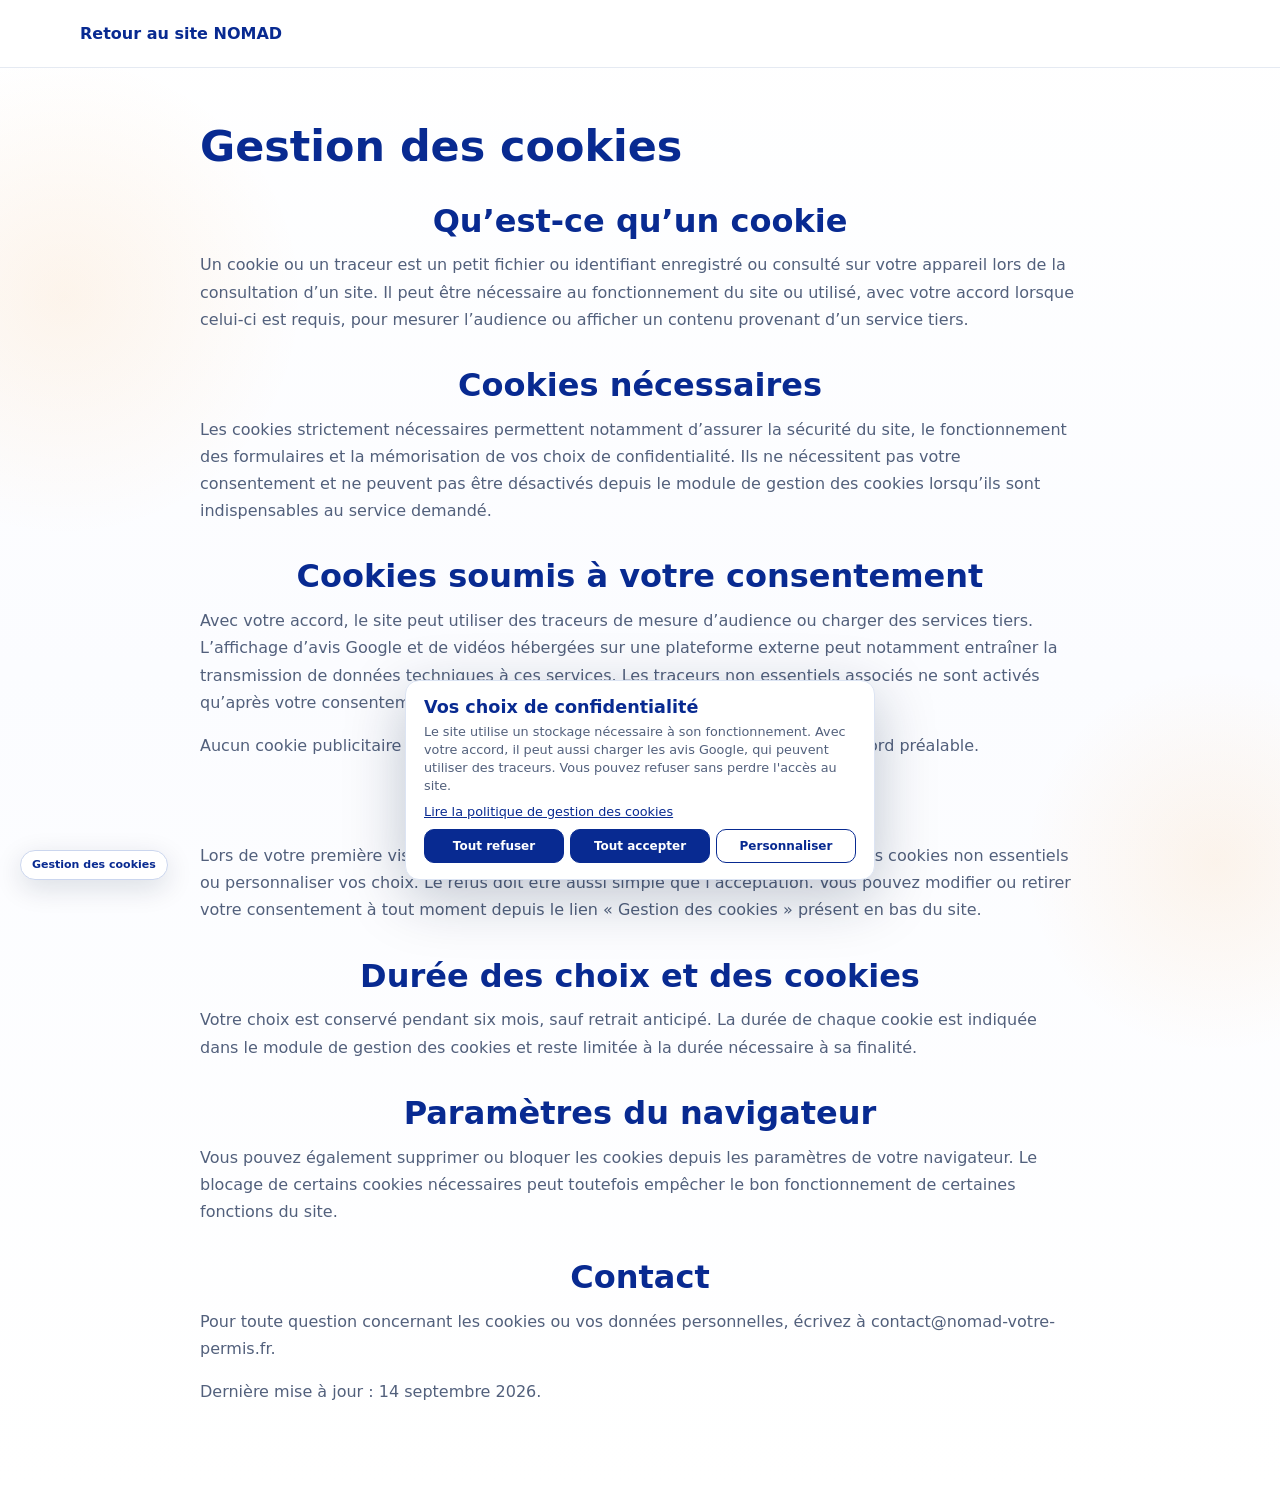
<file: gestion-cookies.html>
﻿<!doctype html>
<html lang="fr">
<head>
  <meta charset="utf-8">
  <meta name="viewport" content="width=device-width, initial-scale=1">
  <title>Gestion des cookies | NOMAD</title>
  <link rel="stylesheet" href="styles.css">
  <link rel="stylesheet" href="cookies.css">
  <script src="cookies.js"></script>
  <style>
    .legal-header { padding: 24px max(20px, calc((100vw - 1120px) / 2)); background: #fff; border-bottom: 1px solid #e5eaf2; }
    .legal-header a { color: #082a91; font-weight: 800; text-decoration: none; }
    .legal-header a:hover { text-decoration: underline; }
    .legal-content { width: min(100% - 40px, 880px); margin: 56px auto 80px; }
    .legal-content h1 { text-align: left; margin-bottom: 32px; }
    .legal-content h2 { margin: 34px 0 12px; color: #082a91; }
    .legal-content p, .legal-content li { line-height: 1.7; }
    .legal-content li { margin-bottom: 8px; }
    .legal-content ul { padding-left: 24px; }
  </style>
</head>
<body>
  <header class="legal-header"><a href="index.html#accueil">Retour au site NOMAD</a></header>
  <main class="legal-content">
    <h1>Gestion des cookies</h1>
    <h2>Qu’est-ce qu’un cookie</h2>
<p>Un cookie ou un traceur est un petit fichier ou identifiant enregistré ou consulté sur votre appareil lors de la consultation d’un site. Il peut être nécessaire au fonctionnement du site ou utilisé, avec votre accord lorsque celui-ci est requis, pour mesurer l’audience ou afficher un contenu provenant d’un service tiers.</p>
<h2>Cookies nécessaires</h2>
<p>Les cookies strictement nécessaires permettent notamment d’assurer la sécurité du site, le fonctionnement des formulaires et la mémorisation de vos choix de confidentialité. Ils ne nécessitent pas votre consentement et ne peuvent pas être désactivés depuis le module de gestion des cookies lorsqu’ils sont indispensables au service demandé.</p>
<h2>Cookies soumis à votre consentement</h2>
<p>Avec votre accord, le site peut utiliser des traceurs de mesure d’audience ou charger des services tiers. L’affichage d’avis Google et de vidéos hébergées sur une plateforme externe peut notamment entraîner la transmission de données techniques à ces services. Les traceurs non essentiels associés ne sont activés qu’après votre consentement.</p>
<p>Aucun cookie publicitaire ou autre traceur non essentiel n’est activé sans votre accord préalable.</p>
<h2>Vos choix</h2>
<p>Lors de votre première visite, vous pouvez accepter tous les cookies, refuser tous les cookies non essentiels ou personnaliser vos choix. Le refus doit être aussi simple que l’acceptation. Vous pouvez modifier ou retirer votre consentement à tout moment depuis le lien « Gestion des cookies » présent en bas du site.</p>
<h2>Durée des choix et des cookies</h2>
<p>Votre choix est conservé pendant six mois, sauf retrait anticipé. La durée de chaque cookie est indiquée dans le module de gestion des cookies et reste limitée à la durée nécessaire à sa finalité.</p>
<h2>Paramètres du navigateur</h2>
<p>Vous pouvez également supprimer ou bloquer les cookies depuis les paramètres de votre navigateur. Le blocage de certains cookies nécessaires peut toutefois empêcher le bon fonctionnement de certaines fonctions du site.</p>
<h2>Contact</h2>
<p>Pour toute question concernant les cookies ou vos données personnelles, écrivez à contact@nomad-votre-permis.fr.</p>
<p>Dernière mise à jour : 14 septembre 2026.</p>
  </main>
</body>
</html>
</file>
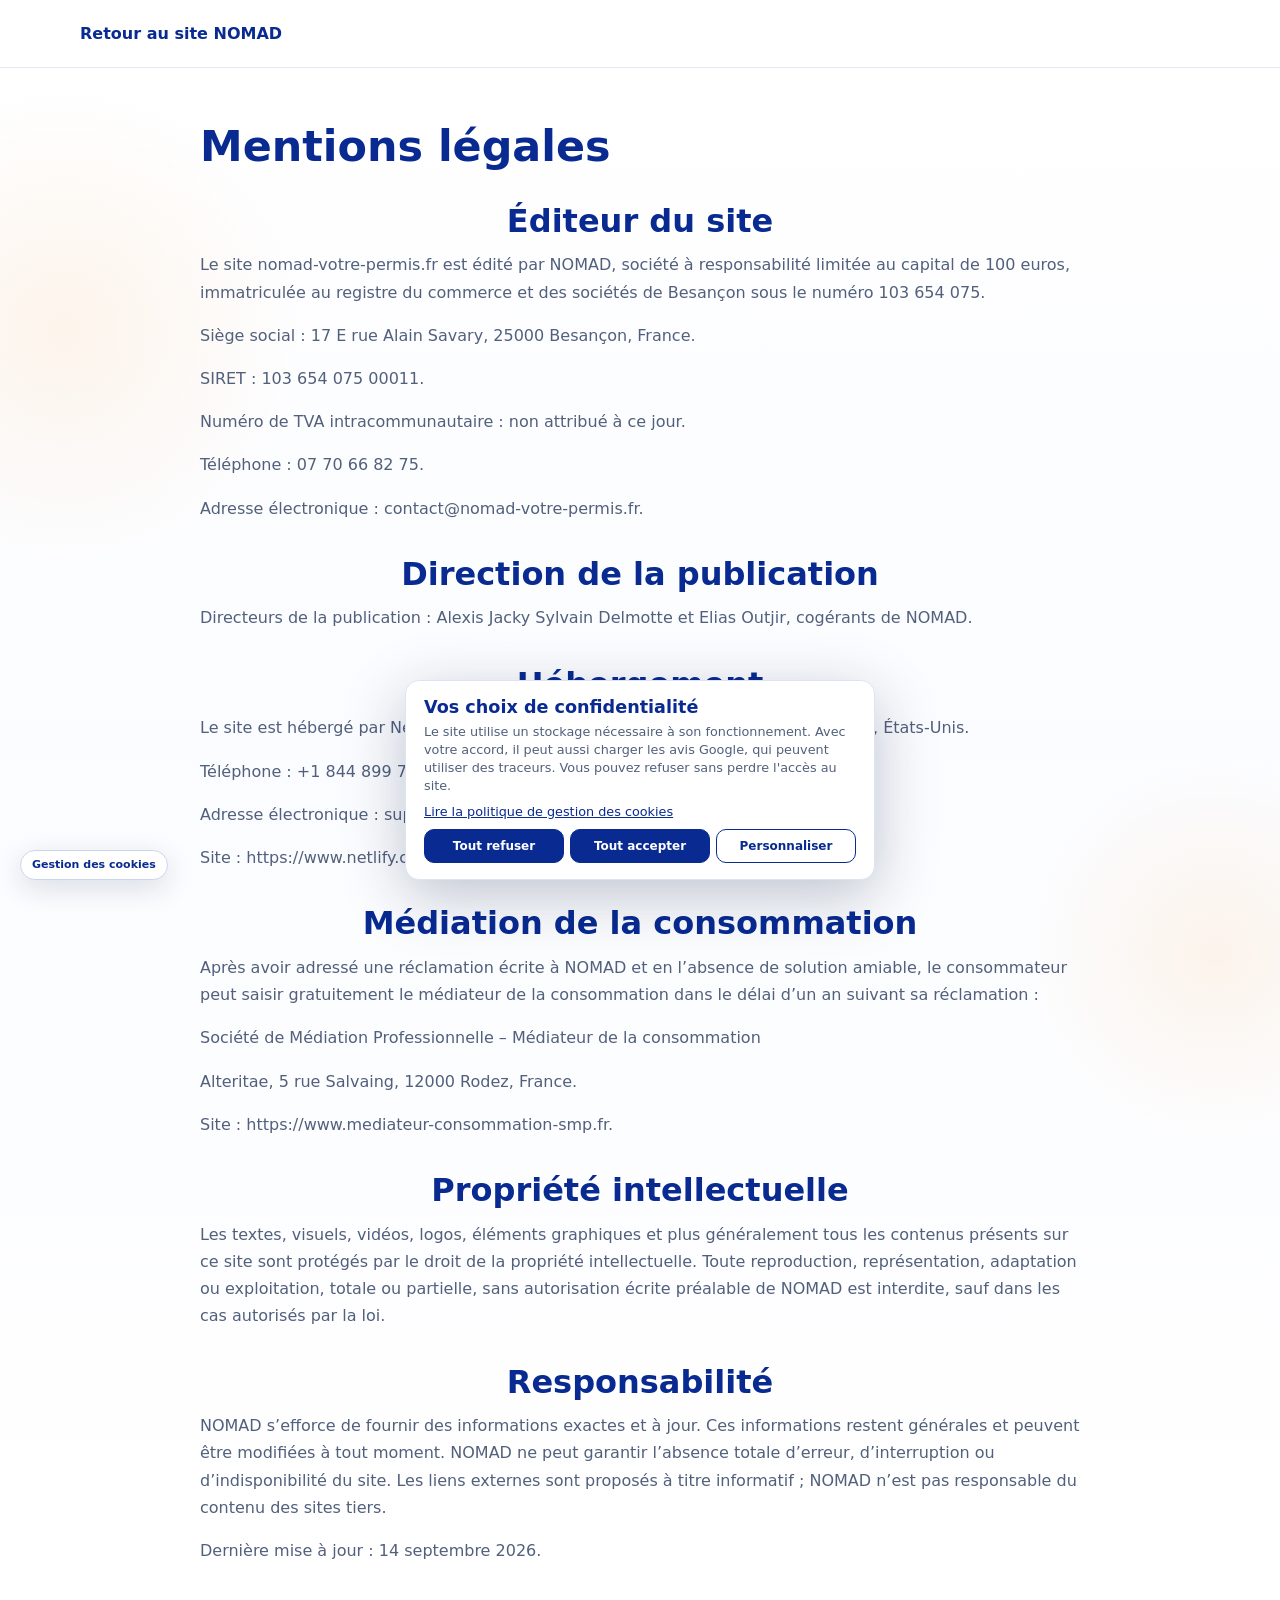
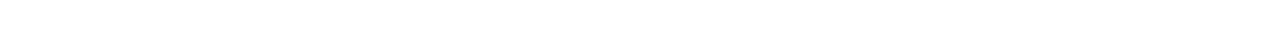
<file: mentions-legales.html>
﻿<!doctype html>
<html lang="fr">
<head>
  <meta charset="utf-8">
  <meta name="viewport" content="width=device-width, initial-scale=1">
  <title>Mentions légales | NOMAD</title>
  <link rel="stylesheet" href="styles.css">
  <link rel="stylesheet" href="cookies.css">
  <script src="cookies.js"></script>
  <style>
    .legal-header { padding: 24px max(20px, calc((100vw - 1120px) / 2)); background: #fff; border-bottom: 1px solid #e5eaf2; }
    .legal-header a { color: #082a91; font-weight: 800; text-decoration: none; }
    .legal-header a:hover { text-decoration: underline; }
    .legal-content { width: min(100% - 40px, 880px); margin: 56px auto 80px; }
    .legal-content h1 { text-align: left; margin-bottom: 32px; }
    .legal-content h2 { margin: 34px 0 12px; color: #082a91; }
    .legal-content p, .legal-content li { line-height: 1.7; }
    .legal-content li { margin-bottom: 8px; }
    .legal-content ul { padding-left: 24px; }
  </style>
</head>
<body>
  <header class="legal-header"><a href="index.html#accueil">Retour au site NOMAD</a></header>
  <main class="legal-content">
    <h1>Mentions légales</h1>
    <h2>Éditeur du site</h2>
<p>Le site nomad-votre-permis.fr est édité par NOMAD, société à responsabilité limitée au capital de 100 euros, immatriculée au registre du commerce et des sociétés de Besançon sous le numéro 103 654 075.</p>
<p>Siège social : 17 E rue Alain Savary, 25000 Besançon, France.</p>
<p>SIRET : 103 654 075 00011.</p>
<p>Numéro de TVA intracommunautaire : non attribué à ce jour.</p>
<p>Téléphone : 07 70 66 82 75.</p>
<p>Adresse électronique : contact@nomad-votre-permis.fr.</p>
<h2>Direction de la publication</h2>
<p>Directeurs de la publication : Alexis Jacky Sylvain Delmotte et Elias Outjir, cogérants de NOMAD.</p>
<h2>Hébergement</h2>
<p>Le site est hébergé par Netlify, Inc., 101 2nd Street, San Francisco, California 94105, États-Unis.</p>
<p>Téléphone : +1 844 899 7312.</p>
<p>Adresse électronique : support@netlify.com.</p>
<p>Site : https://www.netlify.com.</p>
<h2>Médiation de la consommation</h2>
<p>Après avoir adressé une réclamation écrite à NOMAD et en l’absence de solution amiable, le consommateur peut saisir gratuitement le médiateur de la consommation dans le délai d’un an suivant sa réclamation :</p>
<p>Société de Médiation Professionnelle – Médiateur de la consommation</p>
<p>Alteritae, 5 rue Salvaing, 12000 Rodez, France.</p>
<p>Site : https://www.mediateur-consommation-smp.fr.</p>
<h2>Propriété intellectuelle</h2>
<p>Les textes, visuels, vidéos, logos, éléments graphiques et plus généralement tous les contenus présents sur ce site sont protégés par le droit de la propriété intellectuelle. Toute reproduction, représentation, adaptation ou exploitation, totale ou partielle, sans autorisation écrite préalable de NOMAD est interdite, sauf dans les cas autorisés par la loi.</p>
<h2>Responsabilité</h2>
<p>NOMAD s’efforce de fournir des informations exactes et à jour. Ces informations restent générales et peuvent être modifiées à tout moment. NOMAD ne peut garantir l’absence totale d’erreur, d’interruption ou d’indisponibilité du site. Les liens externes sont proposés à titre informatif ; NOMAD n’est pas responsable du contenu des sites tiers.</p>
<p>Dernière mise à jour : 14 septembre 2026.</p>
  </main>
</body>
</html>
</file>
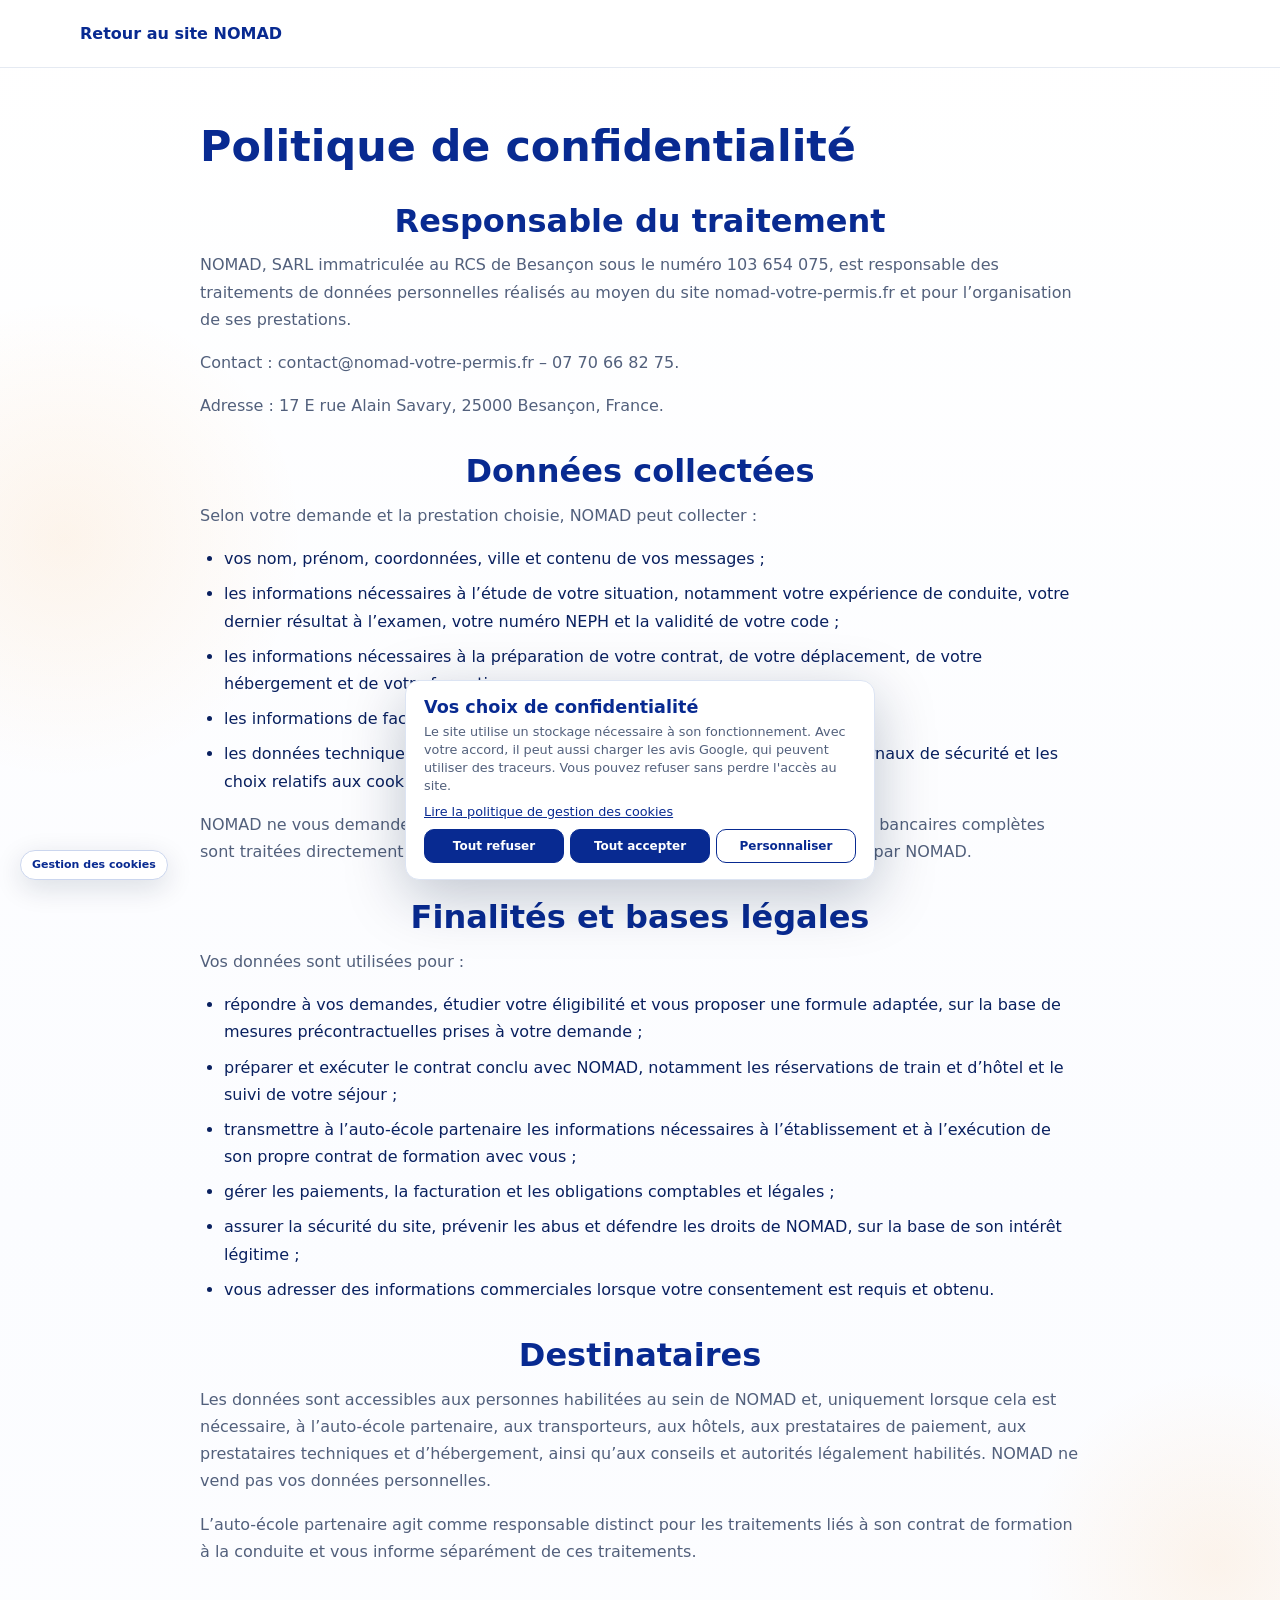
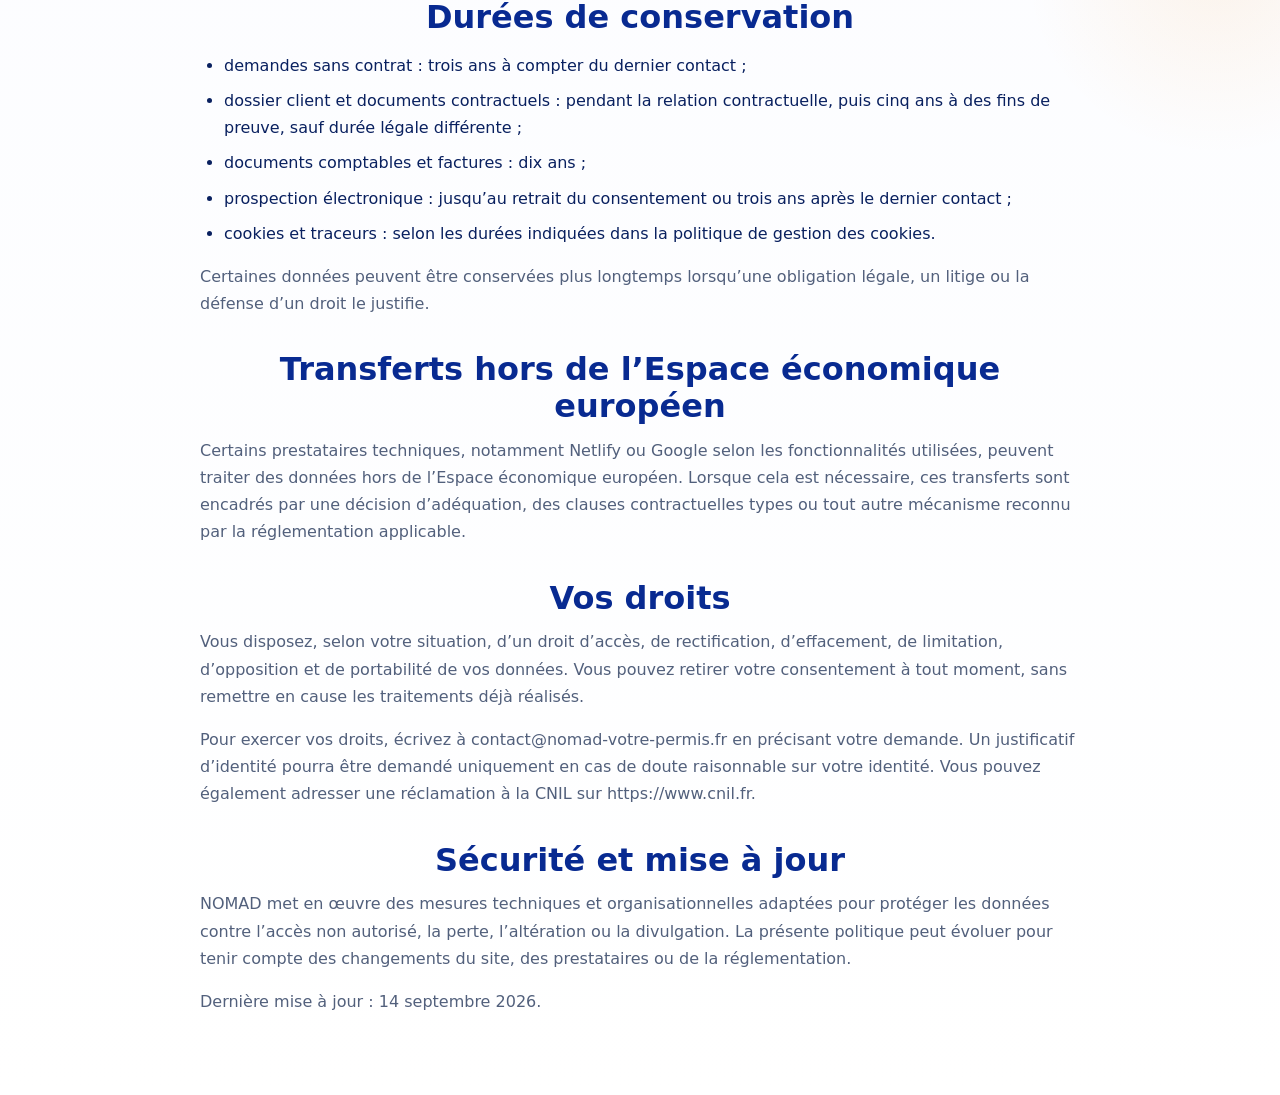
<file: politique-confidentialite.html>
﻿<!doctype html>
<html lang="fr">
<head>
  <meta charset="utf-8">
  <meta name="viewport" content="width=device-width, initial-scale=1">
  <title>Politique de confidentialité | NOMAD</title>
  <link rel="stylesheet" href="styles.css">
  <link rel="stylesheet" href="cookies.css">
  <script src="cookies.js"></script>
  <style>
    .legal-header { padding: 24px max(20px, calc((100vw - 1120px) / 2)); background: #fff; border-bottom: 1px solid #e5eaf2; }
    .legal-header a { color: #082a91; font-weight: 800; text-decoration: none; }
    .legal-header a:hover { text-decoration: underline; }
    .legal-content { width: min(100% - 40px, 880px); margin: 56px auto 80px; }
    .legal-content h1 { text-align: left; margin-bottom: 32px; }
    .legal-content h2 { margin: 34px 0 12px; color: #082a91; }
    .legal-content p, .legal-content li { line-height: 1.7; }
    .legal-content li { margin-bottom: 8px; }
    .legal-content ul { padding-left: 24px; }
  </style>
</head>
<body>
  <header class="legal-header"><a href="index.html#accueil">Retour au site NOMAD</a></header>
  <main class="legal-content">
    <h1>Politique de confidentialité</h1>
    <h2>Responsable du traitement</h2>
<p>NOMAD, SARL immatriculée au RCS de Besançon sous le numéro 103 654 075, est responsable des traitements de données personnelles réalisés au moyen du site nomad-votre-permis.fr et pour l’organisation de ses prestations.</p>
<p>Contact : contact@nomad-votre-permis.fr – 07 70 66 82 75.</p>
<p>Adresse : 17 E rue Alain Savary, 25000 Besançon, France.</p>
<h2>Données collectées</h2>
<p>Selon votre demande et la prestation choisie, NOMAD peut collecter :</p>
<ul>
<li>vos nom, prénom, coordonnées, ville et contenu de vos messages ;</li>
<li>les informations nécessaires à l’étude de votre situation, notamment votre expérience de conduite, votre dernier résultat à l’examen, votre numéro NEPH et la validité de votre code ;</li>
<li>les informations nécessaires à la préparation de votre contrat, de votre déplacement, de votre hébergement et de votre formation ;</li>
<li>les informations de facturation et de suivi de paiement ;</li>
<li>les données techniques liées à votre navigation, notamment l’adresse IP, les journaux de sécurité et les choix relatifs aux cookies.</li>
</ul>
<p>NOMAD ne vous demandera jamais de transmettre vos mots de passe. Les données bancaires complètes sont traitées directement par le prestataire de paiement et ne sont pas conservées par NOMAD.</p>
<h2>Finalités et bases légales</h2>
<p>Vos données sont utilisées pour :</p>
<ul>
<li>répondre à vos demandes, étudier votre éligibilité et vous proposer une formule adaptée, sur la base de mesures précontractuelles prises à votre demande ;</li>
<li>préparer et exécuter le contrat conclu avec NOMAD, notamment les réservations de train et d’hôtel et le suivi de votre séjour ;</li>
<li>transmettre à l’auto-école partenaire les informations nécessaires à l’établissement et à l’exécution de son propre contrat de formation avec vous ;</li>
<li>gérer les paiements, la facturation et les obligations comptables et légales ;</li>
<li>assurer la sécurité du site, prévenir les abus et défendre les droits de NOMAD, sur la base de son intérêt légitime ;</li>
<li>vous adresser des informations commerciales lorsque votre consentement est requis et obtenu.</li>
</ul>
<h2>Destinataires</h2>
<p>Les données sont accessibles aux personnes habilitées au sein de NOMAD et, uniquement lorsque cela est nécessaire, à l’auto-école partenaire, aux transporteurs, aux hôtels, aux prestataires de paiement, aux prestataires techniques et d’hébergement, ainsi qu’aux conseils et autorités légalement habilités. NOMAD ne vend pas vos données personnelles.</p>
<p>L’auto-école partenaire agit comme responsable distinct pour les traitements liés à son contrat de formation à la conduite et vous informe séparément de ces traitements.</p>
<h2>Durées de conservation</h2>
<ul>
<li>demandes sans contrat : trois ans à compter du dernier contact ;</li>
<li>dossier client et documents contractuels : pendant la relation contractuelle, puis cinq ans à des fins de preuve, sauf durée légale différente ;</li>
<li>documents comptables et factures : dix ans ;</li>
<li>prospection électronique : jusqu’au retrait du consentement ou trois ans après le dernier contact ;</li>
<li>cookies et traceurs : selon les durées indiquées dans la politique de gestion des cookies.</li>
</ul>
<p>Certaines données peuvent être conservées plus longtemps lorsqu’une obligation légale, un litige ou la défense d’un droit le justifie.</p>
<h2>Transferts hors de l’Espace économique européen</h2>
<p>Certains prestataires techniques, notamment Netlify ou Google selon les fonctionnalités utilisées, peuvent traiter des données hors de l’Espace économique européen. Lorsque cela est nécessaire, ces transferts sont encadrés par une décision d’adéquation, des clauses contractuelles types ou tout autre mécanisme reconnu par la réglementation applicable.</p>
<h2>Vos droits</h2>
<p>Vous disposez, selon votre situation, d’un droit d’accès, de rectification, d’effacement, de limitation, d’opposition et de portabilité de vos données. Vous pouvez retirer votre consentement à tout moment, sans remettre en cause les traitements déjà réalisés.</p>
<p>Pour exercer vos droits, écrivez à contact@nomad-votre-permis.fr en précisant votre demande. Un justificatif d’identité pourra être demandé uniquement en cas de doute raisonnable sur votre identité. Vous pouvez également adresser une réclamation à la CNIL sur https://www.cnil.fr.</p>
<h2>Sécurité et mise à jour</h2>
<p>NOMAD met en œuvre des mesures techniques et organisationnelles adaptées pour protéger les données contre l’accès non autorisé, la perte, l’altération ou la divulgation. La présente politique peut évoluer pour tenir compte des changements du site, des prestataires ou de la réglementation.</p>
<p>Dernière mise à jour : 14 septembre 2026.</p>
  </main>
</body>
</html>
</file>
<file: styles.css>
:root {
  --navy: #061f55;
  --blue: #082a91;
  --blue-soft: #eaf0ff;
  --orange: #f58200;
  --gold: #ffad2d;
  --green: #2a9f66;
  --ink: #09205f;
  --muted: #52607c;
  --line: #dfe6f5;
  --paper: #ffffff;
  --cream: #fffaf3;
  --shadow: 0 18px 45px rgba(5, 28, 76, 0.12);
  --shadow-soft: 0 10px 28px rgba(5, 28, 76, 0.08);
  --radius-lg: 28px;
  --radius-md: 20px;
  --radius-sm: 14px;
  --container: 1320px;
}

* { box-sizing: border-box; }
html { scroll-behavior: smooth; }
body {
  margin: 0;
  font-family: "Manrope", "Inter", system-ui, sans-serif;
  color: var(--ink);
  background:
    radial-gradient(circle at 5% 20%, rgba(245,130,0,0.08), transparent 15rem),
    radial-gradient(circle at 95% 58%, rgba(245,130,0,0.08), transparent 12rem),
    linear-gradient(180deg, #fff 0%, #fbfcff 45%, #fff 100%);
}

img { max-width: 100%; display: block; }
a { color: inherit; text-decoration: none; }
button, a { -webkit-tap-highlight-color: transparent; }
:focus-visible { outline: 3px solid rgba(245, 130, 0, 0.45); outline-offset: 4px; }

.container { width: min(94vw, var(--container)); margin-inline: auto; }
section { padding: 34px 0; position: relative; }
h1, h2, h3, p { margin-top: 0; }
h1 { font-size: clamp(2.55rem, 3.65vw, 3.7rem); line-height: 1.04; letter-spacing: 0; margin-bottom: 18px; color: var(--blue); }
h2 { text-align: center; font-size: clamp(1.55rem, 2.5vw, 2.1rem); line-height: 1.15; margin-bottom: 24px; color: var(--blue); }
h3 { font-size: 1rem; margin-bottom: 8px; color: var(--blue); }
p { color: var(--muted); line-height: 1.65; }

.topbar { background: var(--navy); color: #fff; font-size: 0.9rem; font-weight: 700; }
.topbar__inner { min-height: 31px; display: flex; align-items: center; justify-content: space-between; gap: 18px; }
.topbar span { white-space: nowrap; }

.site-header { background: rgba(255,255,255,0.9); backdrop-filter: blur(16px); position: sticky; top: 0; z-index: 20; box-shadow: 0 1px 0 rgba(7, 32, 86, 0.06); }
.header__inner { min-height: 90px; display: flex; align-items: center; gap: 34px; }
.logo { display: inline-flex; flex-direction: column; line-height: 1; min-width: max-content; }
.logo span { font-family: Georgia, "Times New Roman", serif; font-size: 2.65rem; letter-spacing: 0.12em; color: var(--blue); }
.logo small { color: var(--orange); font-weight: 800; letter-spacing: 0; margin-top: 4px; }
.logo--light span, .logo--light small { color: #fff; }
.logo--light small { color: var(--gold); }
.nav { margin-left: auto; display: flex; align-items: center; gap: 34px; font-weight: 800; color: var(--blue); }
.nav a { position: relative; padding: 8px 0; }
.nav a::after { content: ""; position: absolute; left: 0; right: 0; bottom: -4px; height: 2px; background: var(--orange); transform: scaleX(0); transition: transform .2s ease; }
.nav a:hover::after, .nav a.active::after { transform: scaleX(1); }

.btn {
  min-height: 46px;
  display: inline-flex;
  align-items: center;
  justify-content: center;
  gap: 8px;
  border-radius: 8px;
  padding: 0 25px;
  font-weight: 900;
  border: 1px solid transparent;
  transition: transform .2s ease, box-shadow .2s ease, background .2s ease;
  text-align: center;
  line-height: 1.2;
}
.btn:hover { transform: translateY(-2px); }
.btn--primary { background: linear-gradient(180deg, #ff9b18, #df6e00); color: #fff; box-shadow: 0 12px 24px rgba(245, 130, 0, .28); }
.btn--outline { background: #fff; border-color: var(--orange); color: var(--orange); }
.btn--outline:hover { box-shadow: 0 10px 20px rgba(245, 130, 0, .12); }

.menu-toggle { display: none; width: 44px; height: 44px; border: 0; background: var(--blue-soft); border-radius: 10px; padding: 10px; }
.menu-toggle span { display: block; height: 2px; margin: 5px 0; background: var(--blue); }

.section-decor::before, .section-decor::after {
  content: "";
  position: absolute;
  width: 84px;
  height: 84px;
  background-image: radial-gradient(var(--orange) 1.3px, transparent 1.3px);
  background-size: 13px 13px;
  opacity: .65;
  pointer-events: none;
}
.section-decor::before { left: 4%; top: 16%; }
.section-decor::after { right: 5%; bottom: 10%; }

.hero {
  padding: 34px 0 18px;
  overflow: hidden;
  background:
    radial-gradient(circle at 22% 28%, rgba(245,130,0,.08), transparent 16rem),
    linear-gradient(180deg, #fff 0%, #fbfcff 100%);
}
.hero::before { top: 72px; }
.hero__grid { display: grid; grid-template-columns: minmax(430px, .9fr) minmax(560px, 1.1fr); align-items: center; gap: clamp(78px, 7vw, 118px); }
.eyebrow { color: var(--orange); font-weight: 900; text-transform: uppercase; letter-spacing: 0; margin-bottom: 10px; }
.hero__content { position: relative; z-index: 3; max-width: 700px; transform: translateY(-16px); }
.hero__lead { max-width: 640px; font-weight: 700; color: #213574; }
.hero__actions { display: flex; gap: 18px; flex-wrap: wrap; margin-top: 26px; }
.hero__visual { position: relative; width: calc(100% + 120px); min-height: 505px; display: grid; place-items: center end; isolation: isolate; overflow: visible; margin-top: -55px; margin-right: -120px; margin-left: 0; }
.hero__visual .hero-orbit {
  display: none;
}
.hero__visual .hero-orbit::before,
.hero__visual .hero-orbit::after {
  content: "";
  position: absolute;
  border-radius: 50%;
}
.hero__visual .hero-orbit::before {
  left: 52px;
  top: 28px;
  width: 9px;
  height: 9px;
  background: var(--orange);
  box-shadow: 82px 116px 0 -2px var(--orange);
}
.hero__visual .hero-orbit::after {
  right: 18px;
  bottom: 36px;
  width: 68px;
  height: 68px;
  border: 1px solid rgba(8,42,145,.12);
  background:
    linear-gradient(135deg, rgba(255,255,255,.86), rgba(255,255,255,.16)),
    repeating-linear-gradient(90deg, transparent 0 10px, rgba(8,42,145,.08) 10px 11px);
  box-shadow: 0 18px 40px rgba(5,28,76,.08);
}
.hero__visual .hero-roadline {
  display: none;
}
.hero__visual .hero-roadline::before {
  content: "";
  position: absolute;
  inset: -15px 42px;
  border-top: 1px dashed rgba(8,42,145,.26);
}
.hero__visual::before {
  display: none;
}
.hero__visual::after {
  content: "";
  position: absolute;
  right: 0;
  bottom: 18px;
  width: min(72%, 620px);
  height: 74px;
  background: linear-gradient(90deg, rgba(8,42,145,.08), rgba(8,42,145,.14));
  border-radius: 100px 0 0 100px;
  z-index: -2;
}
.hero__rings {
  position: absolute;
  inset: 2% 5% 17% 1%;
  border: 2px solid var(--gold);
  border-left-color: transparent;
  border-radius: 58% 30% 47% 54%;
  transform: rotate(-8deg);
  z-index: -1;
}
.hero-video {
  position: relative;
  z-index: 0;
  width: 100%;
  padding: 0;
  border: 0;
  background: transparent;
  cursor: pointer;
}
.hero__visual img {
  position: relative;
  z-index: 0;
  width: 100%;
  height: 505px;
  max-width: none;
  aspect-ratio: auto;
  object-fit: cover;
  object-position: center;
  border-radius: 58% 0 0 58% / 50% 0 0 50%;
  box-shadow: var(--shadow);
  border: 4px solid #fff;
}
.hero-video__play {
  position: absolute;
  left: 50%;
  top: 50%;
  transform: translate(-50%, -50%);
  width: 64px;
  aspect-ratio: 1;
  border-radius: 50%;
  display: grid;
  place-items: center;
  background: rgba(255,255,255,.92);
  color: var(--orange);
  box-shadow: 0 14px 34px rgba(6,27,58,.18);
  border: 3px solid rgba(245,130,0,.32);
  opacity: .92;
}
.hero-video:not([data-hero-video-url=""]) .hero-video__play { opacity: 1; }
.hero-video[data-hero-video-url=""] .hero-video__play { display: none; }
.hero__visual > .trust-badge {
  display: none;
}
.trust-badge--card { display: grid; }

.trust-badge {
  position: absolute;
  top: 0;
  right: 0;
  transform: translate(50%, -50%);
  z-index: 10;
  width: 154px;
  aspect-ratio: 1;
  min-height: 0;
  border-radius: 50%;
  background: #fff;
  border: 3px solid var(--orange);
  display: grid;
  place-items: center;
  align-content: center;
  gap: 1px;
  box-shadow: var(--shadow);
  text-transform: uppercase;
  font-size: .7rem;
  text-align: center;
  padding: 14px;
}
.trust-badge span { color: var(--orange); font-size: 1.34rem; line-height: 1; }
.trust-badge strong { color: var(--blue); line-height: 1.16; max-width: 112px; }
.benefits__strip > .trust-badge--card { display: grid; }
.benefits__strip > .trust-badge--card {
  top: -10px;
  right: 0;
  transform: translate(62%, -42%);
}
.benefits__strip article:last-of-type {
  padding-right: 56px;
}

.benefits { padding-top: 0; position: relative; z-index: 2; }
.benefits .container { max-width: min(94vw, 1160px); }
.benefits__strip {
  margin-top: -34px;
  width: 100%;
  margin-left: 40px;
  background: rgba(255,255,255,.96);
  border: 1px solid rgba(7, 32, 86, .08);
  border-radius: 16px;
  min-height: 88px;
  display: grid;
  grid-template-columns: 1fr 1fr 1fr 1.14fr;
  box-shadow: var(--shadow);
  position: relative;
}
.benefits article { display: flex; align-items: center; justify-content: center; gap: 14px; padding: 18px 16px; position: relative; }
.benefits h3 { min-width: 0; line-height: 1.35; }
.benefits article + article::before { content: ""; width: 1px; height: 50%; background: #b8c3dc; position: absolute; left: 0; }
.icon, .feature-icon {
  width: 54px;
  aspect-ratio: 1;
  border-radius: 50%;
  display: grid;
  place-items: center;
  color: var(--blue);
  background: #fff;
  border: 1px solid rgba(245,130,0,.35);
  box-shadow: var(--shadow-soft);
  font-weight: 900;
}
.icon {
  position: relative;
  width: 62px;
  background: #fff;
  border-color: #fde2bd;
}
.icon::after {
  content: "";
  position: absolute;
  inset: -5px;
  border: 1px solid rgba(245, 130, 0, .22);
  border-right-color: transparent;
  border-radius: 50%;
  transform: rotate(-24deg);
}
.icon svg {
  width: 34px;
  height: 34px;
  fill: none;
  stroke: var(--navy);
  stroke-width: 3.4;
  stroke-linecap: round;
  stroke-linejoin: round;
}
.benefits article:nth-child(4) .icon svg {
  fill: var(--navy);
  stroke-width: 2.2;
}

.comparison { padding-top: 22px; }
.comparison h2 { margin-bottom: 20px; }
.compare-grid {
  display: grid;
  grid-template-columns: 1fr 1fr;
  align-items: stretch;
  gap: 18px;
  max-width: 1040px;
  margin: auto;
  position: relative;
}
.compare-card {
  min-height: 170px;
  border: 1px solid rgba(7, 32, 86, .08);
  border-radius: 20px;
  padding: 28px 52px;
  display: grid;
  align-content: center;
  background: linear-gradient(135deg, #fff, #f7faff);
  box-shadow: 0 14px 34px rgba(5, 28, 76, .06);
}
.compare-card--city { background: linear-gradient(135deg, #fff, #f6f9ff); }
.compare-card--nomad { background: linear-gradient(135deg, #fbfffb, #f3f9ef); }
.compare-card h3 { text-align: center; font-size: 1.08rem; margin-bottom: 14px; }
.vs {
  position: absolute;
  left: 50%;
  top: 50%;
  transform: translate(-50%, -50%);
  width: 64px;
  aspect-ratio: 1;
  border-radius: 50%;
  background: #fff;
  box-shadow: 0 12px 32px rgba(5, 28, 76, .12);
  display: grid;
  place-items: center;
  font-size: 1.35rem;
  font-weight: 900;
  color: var(--blue);
  z-index: 3;
}

.check-list { list-style: none; padding: 0; margin: 0 auto; display: grid; gap: 9px; color: #213574; font-weight: 700; font-size: .95rem; }
.check-list li { display: grid; grid-template-columns: 22px 1fr; gap: 10px; align-items: start; }
.check-list li::before { content: "✓"; width: 19px; height: 19px; border-radius: 50%; display: grid; place-items: center; font-size: .72rem; color: #fff; background: var(--green); margin-top: 2px; }
.check-list--bad li::before { content: "×"; background: var(--navy); }
.check-list--plain li::before { background: transparent; color: var(--blue); font-weight: 900; }

.card-grid { display: grid; gap: 46px; }
.card-grid--four { grid-template-columns: repeat(4, 1fr); }
.feature-card, .audience-grid article, .price-card, .testimonial-card, .rating-card, .faq-item {
  background: rgba(255,255,255,.92);
  border: 1px solid rgba(7, 32, 86, .08);
  box-shadow: var(--shadow-soft);
  border-radius: var(--radius-md);
}
.organization { padding-top: 16px; padding-bottom: 12px; }
.organization .card-grid--four {
  max-width: 1480px;
  margin: 0 auto;
  gap: clamp(28px, 3.6vw, 54px);
  grid-template-columns: repeat(4, minmax(245px, 1fr));
}
.organization h2 {
  margin-bottom: 14px;
  font-size: clamp(1.75rem, 2.25vw, 2.15rem);
}
.organization .feature-card {
  min-height: 118px;
  padding: 20px 24px;
  display: flex;
  align-items: center;
  gap: 22px;
  transition: transform .2s ease;
  border-radius: 14px;
  background: rgba(255,255,255,.98);
  box-shadow: 0 12px 30px rgba(6,27,58,.075);
}
.feature-card:hover, .price-card:hover { transform: translateY(-4px); }
.organization .feature-card h3 { font-size: 1.02rem; margin-bottom: 8px; line-height: 1.15; }
.organization .feature-card p { margin-bottom: 0; font-size: .97rem; font-weight: 700; line-height: 1.42; }
.organization .feature-card > div { min-width: 0; }
.organization .feature-icon {
  position: relative;
  width: 82px;
  min-width: 82px;
  height: 82px;
  border: 0;
  border-radius: 0;
  margin: 0;
  box-shadow: none;
  display: grid;
  place-items: center;
}
.organization .feature-icon::after {
  content: "";
  position: absolute;
  left: 0;
  right: 0;
  bottom: -18px;
  height: 8px;
  border-radius: 999px;
  background: rgba(245,130,0,.10);
}
.organization .icon-card i {
  width: 62px;
  min-width: 62px;
  text-align: center;
  color: #061B3A;
  font-size: 44px;
  line-height: 1;
}
.organization .icon-card img {
  width: 72px;
  height: 72px;
  object-fit: contain;
  display: block;
}
.organization .feature-card:nth-child(1) .feature-icon img,
.organization .feature-card:nth-child(3) .feature-icon img {
  transform: scale(1.34);
}
.icon-card i.orange-icon { color: #F28C00; }

.audience { padding-top: 10px; padding-bottom: 16px; }
.audience h2 { margin-bottom: 18px; }
.audience-grid {
  display: grid;
  grid-template-columns: repeat(3, 1fr);
  gap: 0;
  width: min(100%, 1480px);
  max-width: none;
  margin: 0 auto;
  background: rgba(255,255,255,.96);
  border: 1px solid rgba(7, 32, 86, .08);
  border-radius: 16px;
  box-shadow: 0 16px 38px rgba(6,27,58,.08);
  overflow: hidden;
}
.audience-grid article {
  display: flex;
  gap: 26px;
  align-items: center;
  min-height: 106px;
  padding: 22px 44px;
  position: relative;
  background: transparent;
  border: 0;
  box-shadow: none;
  border-radius: 0;
}
.audience-grid article + article::before {
  content: "";
  position: absolute;
  left: 0;
  top: 19px;
  bottom: 19px;
  border-left: 3px dotted rgba(255,122,0,.72);
}
.audience-grid span {
  width: 82px;
  min-width: 82px;
  height: 82px;
  display: grid;
  place-items: center;
  color: var(--blue);
}
.audience-grid .icon-card i { font-size: 48px; width: 70px; min-width: 70px; }
.audience-grid .icon-card img {
  width: 72px;
  height: 72px;
  object-fit: contain;
  display: block;
}
.audience-grid article:nth-child(1) img {
  transform: scale(1.34);
}
.audience-grid h3 { margin-bottom: 6px; font-size: .98rem; line-height: 1.25; }
.audience-grid p { margin-bottom: 0; font-size: .93rem; font-weight: 700; line-height: 1.45; }

.pricing { padding-top: 24px; padding-bottom: 30px; }
.pricing h2 { margin-bottom: 12px; }
.pricing-intro {
  max-width: 900px;
  margin: 0 auto 24px;
  text-align: center;
  color: var(--muted);
  font-weight: 800;
  line-height: 1.55;
}
.pricing-intro__lead {
  margin-bottom: 6px;
  color: var(--blue);
  font-size: 1.08rem;
  font-weight: 900;
}
.day-offer {
  width: min(100%, 1180px);
  margin: 0 auto 36px;
}
.pricing-carousel {
  width: min(100%, 1480px);
  margin: 0 auto;
  display: grid;
  grid-template-columns: 44px minmax(0, 1fr) 44px;
  align-items: center;
  gap: 18px;
}
.pricing-grid {
  grid-column: 2;
  display: grid;
  grid-template-columns: repeat(3, minmax(250px, 1fr));
  gap: clamp(18px, 2.2vw, 34px);
  align-items: center;
  width: 100%;
  max-width: none;
  margin: 0 auto;
}
.pricing-grid[data-count="1"] { grid-template-columns: minmax(260px, 360px); justify-content: center; }
.pricing-grid[data-count="2"] { grid-template-columns: repeat(2, minmax(250px, 340px)); justify-content: center; }
.pricing-grid[data-count="3"] { grid-template-columns: repeat(3, minmax(250px, 360px)); justify-content: center; }
.pricing-nav {
  width: 42px;
  aspect-ratio: 1;
  border-radius: 50%;
  border: 1px solid rgba(8, 42, 145, .22);
  background: #fff;
  color: var(--blue);
  display: grid;
  place-items: center;
  box-shadow: 0 10px 24px rgba(6,27,58,.08);
  cursor: pointer;
}
.pricing-nav[hidden] {
  display: none !important;
}
.pricing-nav:hover { color: var(--orange); border-color: rgba(245,130,0,.45); }
.pricing-dots {
  min-height: 18px;
  margin-top: 12px;
  display: flex;
  justify-content: center;
  gap: 8px;
}
.pricing-dots button {
  width: 9px;
  height: 9px;
  border-radius: 999px;
  border: 0;
  background: #b7c2da;
  cursor: pointer;
  padding: 0;
}
.pricing-dots button.is-active {
  width: 28px;
  background: var(--orange);
}
.formula-comparator {
  max-width: 1120px;
  margin: 26px auto 0;
  padding: 22px;
  border: 1px solid rgba(7,32,86,.08);
  border-radius: 16px;
  background: rgba(255,255,255,.96);
  box-shadow: 0 14px 34px rgba(6,27,58,.06);
}
.formula-comparator h3 {
  margin-bottom: 14px;
  color: var(--blue);
  text-align: center;
  font-size: 1.25rem;
}
.formula-comparator__table {
  overflow-x: auto;
}
.formula-comparator table {
  width: 100%;
  min-width: 760px;
  border-collapse: collapse;
  color: var(--blue);
  font-weight: 800;
  font-size: .86rem;
}
.formula-comparator th,
.formula-comparator td {
  padding: 11px 12px;
  border-bottom: 1px solid rgba(7,32,86,.08);
  text-align: center;
}
.formula-comparator th:first-child,
.formula-comparator td:first-child {
  text-align: left;
  color: #233565;
  width: 38%;
}
.formula-comparator thead th {
  background: #f7f9ff;
  color: var(--blue);
  text-transform: uppercase;
  font-size: .76rem;
}
.formula-comparator tbody tr:last-child td { border-bottom: 0; }
.formula-comparator tbody td:nth-child(3) {
  background: rgba(255,122,0,.055);
}
.price-card {
  padding: 24px 24px 18px;
  text-align: center;
  position: relative;
  min-height: 100%;
  display: flex;
  flex-direction: column;
  align-items: center;
  overflow: visible;
  background: rgba(255,255,255,.96);
  border-radius: 14px;
  border: 1px solid rgba(7,32,86,.08);
  box-shadow: 0 15px 38px rgba(6,27,58,.08);
}
.price-card--day {
  min-height: 0;
  padding: 26px 34px;
  border-color: rgba(245,130,0,.32);
  background: linear-gradient(135deg, #fffaf2, #fff);
  display: grid;
  grid-template-columns: minmax(0, 1fr) 260px;
  align-items: center;
  gap: 28px;
  text-align: left;
}
.day-offer__eyebrow {
  display: inline-block;
  margin-bottom: 8px;
  color: var(--orange);
  text-transform: uppercase;
  font-size: .76rem;
  font-weight: 900;
  letter-spacing: .02em;
}
.price-card--day .check-list {
  columns: 2;
  width: 100%;
  margin-bottom: 10px;
}
.price-card--day .price-note {
  color: #53607f;
  margin: 0;
}
.day-offer__aside {
  display: grid;
  justify-items: center;
  gap: 14px;
  padding: 20px;
  border-radius: 12px;
  background: rgba(255,255,255,.86);
  border: 1px solid rgba(245,130,0,.16);
}
.price-card--featured {
  min-height: 0;
  padding-top: 34px;
  border: 2px solid var(--orange);
  transform: translateY(-16px);
  background: linear-gradient(180deg, #fffaf2 0%, #fff 62%);
  box-shadow: 0 18px 44px rgba(245,130,0,.14);
}
.recommended {
  position: absolute;
  top: -19px;
  left: -2px;
  right: -2px;
  height: 28px;
  border-radius: 14px 14px 0 0;
  background: linear-gradient(180deg, #f79a18, #d96b00);
  color: #fff;
  font-size: .78rem;
  font-weight: 900;
  text-transform: uppercase;
  display: grid;
  place-items: center;
  box-shadow: 0 8px 16px rgba(245,130,0,.24);
}
.star {
  position: absolute;
  top: 10px;
  right: 12px;
  width: 50px;
  aspect-ratio: 1;
  border-radius: 50%;
  background: linear-gradient(180deg, #ff9b18, #df6e00);
  color: #fff;
  display: grid;
  place-items: center;
  box-shadow: 0 10px 24px rgba(245,130,0,.3);
  border: 3px solid rgba(255,255,255,.92);
  font-size: 1.45rem;
}
.price-card h3 { font-size: 1.08rem; margin-bottom: 14px; line-height: 1.2; }
.price-card p { font-weight: 800; margin-bottom: 12px; color: #213574; line-height: 1.38; font-size: .9rem; }
.price-card .check-list {
  text-align: left;
  margin-bottom: 14px;
  width: 100%;
  max-width: 100%;
  gap: 6px;
  font-size: .84rem;
}
.price-card .check-list li { grid-template-columns: 16px 1fr; gap: 7px; line-height: 1.28; }
.price-card .check-list li::before {
  width: auto;
  height: auto;
  background: transparent;
  color: #294fb5;
  font-size: 1rem;
  line-height: 1;
  margin-top: 1px;
}
.price { font-size: 1.74rem; margin: auto 0 12px; color: var(--blue); line-height: .98; }
.price-note {
  display: block;
  min-height: 20px;
  margin: -6px 0 14px;
  color: var(--muted);
  font-size: .78rem;
  font-weight: 800;
}
.price-card .btn {
  width: 100%;
  max-width: 220px;
  min-height: 36px;
  padding-inline: 14px;
  border-radius: 7px;
  font-size: .82rem;
}
.price-card .btn--outline {
  border-width: 2px;
  color: #294fff;
  border-color: #91a7ff;
  background: #fff;
  box-shadow: none;
}
.price-card--featured .btn--primary {
  max-width: 220px;
  background: linear-gradient(180deg, #ff9b18, #d96b00);
}
.pricing-note {
  max-width: 1060px;
  margin: 16px auto 0;
  color: var(--muted);
  font-weight: 800;
  font-size: .92rem;
  line-height: 1.55;
  text-align: center;
}
.pricing-reassurance {
  max-width: 980px;
  margin: 24px auto 0;
  padding: 24px 28px;
  text-align: center;
  background: rgba(255,255,255,.94);
  border: 1px solid rgba(7,32,86,.08);
  border-radius: 16px;
  box-shadow: 0 14px 34px rgba(6,27,58,.06);
}
.pricing-reassurance h3 {
  margin-bottom: 8px;
  color: var(--blue);
  font-size: 1.35rem;
}
.pricing-reassurance p {
  max-width: 820px;
  margin: 0 auto 16px;
  color: #213574;
  font-weight: 800;
  line-height: 1.55;
}
.pricing-reassurance__actions {
  display: flex;
  justify-content: center;
  gap: 14px;
  flex-wrap: wrap;
}

.method { padding-top: 24px; padding-bottom: 26px; }
.method h2 { margin-bottom: 18px; position: relative; z-index: 2; }
.steps {
  display: grid;
  grid-template-columns: repeat(3, minmax(0, 1fr));
  gap: 112px;
  background: rgba(255,255,255,.96);
  border: 1px solid rgba(7, 32, 86, .08);
  border-radius: 16px;
  box-shadow: 0 16px 38px rgba(6,27,58,.08);
  padding: 22px 64px;
  position: relative;
  margin: 0 auto;
  width: min(100%, 1480px);
  max-width: none;
}
.steps article {
  display: grid;
  grid-template-columns: 72px 1fr;
  column-gap: 22px;
  align-items: center;
  position: relative;
  min-height: 102px;
}
.steps article:not(:last-child)::after {
  content: "";
  position: absolute;
  top: 50%;
  right: -88px;
  width: 74px;
  border-top: 3px dashed #4f7cff;
  transform: translateY(-50%);
}
.steps article:not(:last-child)::before {
  content: "";
  position: absolute;
  top: 50%;
  right: -94px;
  width: 10px;
  height: 10px;
  border-top: 3px solid var(--orange);
  border-right: 3px solid var(--orange);
  transform: translateY(-50%) rotate(45deg);
  z-index: 2;
}
.steps span {
  grid-row: span 2;
  width: 62px;
  aspect-ratio: 1;
  border-radius: 50%;
  background:
    radial-gradient(circle at 32% 28%, rgba(255,255,255,.35), transparent 33%),
    linear-gradient(180deg, #fa9410, #ca6100);
  color: #fff;
  display: grid;
  place-items: center;
  font-size: 1.72rem;
  font-weight: 900;
  box-shadow: 0 12px 26px rgba(245,130,0,.24);
}
.steps h3 { margin: 0 0 6px; font-size: .98rem; }
.steps p { margin: 0; font-size: .88rem; font-weight: 700; line-height: 1.45; }

.testimonials { padding-top: 18px; padding-bottom: 18px; }
.testimonials h2 { margin-bottom: 18px; }
.section-intro {
  max-width: 760px;
  margin: -6px auto 22px;
  text-align: center;
  color: var(--muted);
  font-weight: 800;
  line-height: 1.55;
}
.testimonial-grid {
  display: grid;
  grid-template-columns: repeat(3, minmax(250px, 1fr)) 235px;
  gap: 26px;
  align-items: stretch;
  max-width: 1360px;
  margin: 0 auto;
}
.testimonial-grid:has(.testimonial-card--empty) {
  grid-template-columns: minmax(320px, 680px) 235px;
  justify-content: center;
}
.testimonial-grid:has(.testimonial-card--empty):not(:has(.rating-card)) {
  grid-template-columns: minmax(320px, 680px);
}
.testimonial-card {
  min-height: 120px;
  padding: 18px 26px;
  display: grid;
  grid-template-columns: 82px 1fr;
  column-gap: 22px;
  align-items: center;
  background: rgba(255,255,255,.96);
  border-radius: 14px;
  box-shadow: 0 15px 38px rgba(6,27,58,.08);
}
.testimonial-copy {
  display: grid;
  grid-template-columns: 26px 1fr;
  column-gap: 10px;
  align-items: start;
}
.testimonial-copy i {
  color: var(--orange);
  font-size: 1.5rem;
  line-height: 1;
  margin-top: 2px;
}
.testimonial-card p {
  margin: 0 0 10px;
  font-size: .88rem;
  font-weight: 800;
  line-height: 1.45;
  color: #263771;
}
.testimonial-copy div {
  grid-column: 2;
  display: flex;
  align-items: center;
  gap: 16px;
}
.testimonial-card strong {
  color: var(--blue);
  font-size: .88rem;
}
.avatar {
  width: 76px;
  aspect-ratio: 1;
  border-radius: 50%;
  overflow: hidden;
  background: #e8eefb;
  box-shadow: 0 8px 18px rgba(6,27,58,.12);
}
.avatar span {
  width: 100%;
  height: 100%;
  display: grid;
  place-items: center;
  background: linear-gradient(135deg, #f4a64a, var(--blue));
  color: #fff;
  font-weight: 900;
  font-size: 1.1rem;
}
.avatar img {
  width: 100%;
  height: 100%;
  object-fit: cover;
  object-position: 72% 38%;
  transform: scale(2.55);
}
.avatar--two img {
  object-position: 54% 35%;
  transform: scale(2.75);
}
.testimonial-card--empty {
  grid-template-columns: 1fr;
  min-height: 96px;
  align-content: center;
  padding: 20px 28px;
}
.testimonial-card--empty .testimonial-copy {
  grid-template-columns: 26px 1fr;
}
.review-source {
  grid-column: 2;
  color: #5d6a8f;
  font-size: .72rem;
  font-weight: 800;
}
.stars { color: var(--orange); letter-spacing: 2px; font-weight: 900; white-space: nowrap; }
.rating-card {
  position: relative;
  min-height: 120px;
  text-align: center;
  padding: 16px 44px;
  display: grid;
  place-items: center;
  align-content: center;
  gap: 4px;
  overflow: hidden;
  background: rgba(255,255,255,.96);
  border-radius: 14px;
  box-shadow: 0 15px 38px rgba(6,27,58,.08);
}
.rating-card strong { font-size: 2.18rem; line-height: 1; color: var(--blue); }
.rating-card h3 {
  margin: 0;
  max-width: 120px;
  color: var(--blue);
  font-size: .82rem;
  line-height: 1.15;
}
.rating-card small { color: #263771; font-weight: 800; font-size: .82rem; }
.rating-card .stars { font-size: .94rem; letter-spacing: 2px; }
.google-reviews-link {
  min-height: 30px;
  display: inline-flex;
  align-items: center;
  justify-content: center;
  padding: 0 12px;
  border: 1px solid #91a7ff;
  border-radius: 7px;
  color: #294fff;
  background: #fff;
  font-size: .72rem;
  font-weight: 900;
  white-space: nowrap;
}
.google {
  font-size: 1.9rem;
  line-height: 1;
  font-weight: 900;
  font-family: Arial, sans-serif;
  background: conic-gradient(from -45deg, #4285f4 0 25%, #34a853 0 50%, #fbbc05 0 75%, #ea4335 0);
  -webkit-background-clip: text;
  background-clip: text;
  color: transparent;
}
.laurel {
  position: absolute;
  top: 20px;
  bottom: 20px;
  width: 28px;
}
.laurel::before,
.laurel i {
  content: "";
  position: absolute;
  display: block;
}
.laurel--left { left: 18px; }
.laurel--right { right: 18px; transform: scaleX(-1); }
.laurel::before {
  left: 6px;
  top: 0;
  bottom: 0;
  width: 20px;
  border-left: 3px solid #1b63ff;
  border-radius: 100% 0 0 100%;
  transform: rotate(6deg);
}
.laurel::after {
  content: "";
  position: absolute;
  inset: 4px 7px 4px 0;
  background:
    radial-gradient(ellipse 8px 4px at 9px 7px, #1b63ff 0 58%, transparent 60%),
    radial-gradient(ellipse 8px 4px at 7px 20px, #1b63ff 0 58%, transparent 60%),
    radial-gradient(ellipse 8px 4px at 6px 33px, #1b63ff 0 58%, transparent 60%),
    radial-gradient(ellipse 8px 4px at 7px 46px, #1b63ff 0 58%, transparent 60%),
    radial-gradient(ellipse 8px 4px at 10px 59px, #1b63ff 0 58%, transparent 60%);
  transform: rotate(-25deg);
}

.videos { padding-top: 20px; }
.videos h2 { margin-bottom: 18px; }
.video-carousel { display: grid; grid-template-columns: 52px 1fr 52px; gap: 20px; align-items: center; }
.carousel-btn { width: 48px; aspect-ratio: 1; border-radius: 50%; border: 1px solid #cbd6ee; background: #fff; color: var(--blue); font-size: 2rem; cursor: pointer; box-shadow: var(--shadow-soft); }
.video-track { display: grid; grid-template-columns: .82fr 1.22fr .82fr; gap: 24px; align-items: stretch; min-height: 160px; }
.video-card {
  position: relative;
  overflow: hidden;
  min-height: 152px;
  border-radius: 14px;
  background:
    linear-gradient(90deg, rgba(6,27,58,.94) 0 43%, rgba(6,27,58,.45) 100%),
    var(--poster) center/cover;
  color: #fff;
  display: grid;
  align-content: end;
  padding: 18px;
  box-shadow: var(--shadow-soft);
}
.video-card:nth-child(1), .video-card:nth-child(3) { opacity: .96; }
.video-card.is-active { min-height: 174px; }
.video-play {
  position: absolute;
  inset: 0;
  border: 0;
  background: transparent;
  cursor: pointer;
  color: #fff;
}
.play { position: absolute; inset: 0; margin: auto; width: 58px; height: 58px; border-radius: 50%; border: 2px solid #fff; background: rgba(255,255,255,.18); display: grid; place-items: center; font-size: 1.4rem; backdrop-filter: blur(3px); }
.video-card__body { position: relative; z-index: 1; max-width: 68%; pointer-events: none; }
.video-name { color: var(--gold); font-weight: 900; font-size: .82rem; text-transform: uppercase; }
.video-card h3 { color: #fff; margin: 4px 0 6px; font-size: .98rem; }
.video-card p { color: #fff; margin: 0 0 8px; font-weight: 800; font-size: .86rem; line-height: 1.35; }
.video-card small { display: inline-flex; align-items: center; gap: 5px; color: rgba(255,255,255,.9); font-weight: 800; font-size: .78rem; }
.video-card em { display: block; margin-top: 8px; color: rgba(255,255,255,.82); font-style: normal; font-weight: 700; font-size: .74rem; line-height: 1.35; }
.carousel-dots { display: flex; justify-content: center; gap: 8px; margin-top: 18px; }
.carousel-dots button { width: 8px; height: 8px; border-radius: 50%; border: 0; background: #b8c3dc; cursor: pointer; }
.carousel-dots button.is-active { width: 24px; border-radius: 999px; background: var(--orange); }
.video-actions { display: flex; justify-content: center; margin-top: 18px; }

.faq-list { max-width: 880px; margin: 0 auto; display: grid; gap: 14px; }
.faq-item { overflow: hidden; }
.faq-item button { width: 100%; min-height: 64px; padding: 0 24px; border: 0; background: transparent; color: var(--blue); font: inherit; font-weight: 900; text-align: left; display: flex; align-items: center; justify-content: space-between; gap: 18px; cursor: pointer; }
.faq-item button span { font-size: 1.6rem; color: var(--orange); }
.faq-item p { display: none; padding: 0 24px 22px; margin: 0; font-weight: 700; }
.faq-item.is-open p { display: block; }

.contact-section { padding: 40px 0 50px; }
.contact-grid {
  display: grid;
  grid-template-columns: .9fr 1.1fr;
  gap: 42px;
  align-items: center;
  max-width: 1120px;
}
.contact-info h2 { text-align: left; margin-bottom: 16px; }
.contact-info > p:not(.eyebrow) {
  max-width: 520px;
  font-weight: 700;
  color: #263771;
}
.contact-details {
  display: grid;
  gap: 12px;
  margin-top: 24px;
}
.contact-details p {
  display: grid;
  grid-template-columns: 24px 1fr;
  gap: 10px;
  align-items: start;
  margin: 0;
  color: var(--blue);
  font-weight: 800;
}
.contact-details i {
  color: var(--orange);
  margin-top: 4px;
}
.contact-form {
  display: grid;
  grid-template-columns: repeat(2, minmax(0, 1fr));
  gap: 16px;
  background: rgba(255,255,255,.96);
  border: 1px solid rgba(7, 32, 86, .08);
  border-radius: 16px;
  box-shadow: 0 18px 44px rgba(6,27,58,.09);
  padding: 28px;
}
.contact-form label {
  display: grid;
  gap: 8px;
  color: var(--blue);
  font-weight: 900;
  font-size: .9rem;
}
.contact-form input,
.contact-form select,
.contact-form textarea {
  width: 100%;
  border: 1px solid var(--line);
  border-radius: 10px;
  padding: 13px 14px;
  font: inherit;
  color: var(--ink);
  background: #fff;
}
.contact-form textarea { resize: vertical; }
.privacy-check {
  display: flex !important;
  grid-template-columns: none !important;
  align-items: center;
  gap: 10px !important;
  color: var(--blue);
  font-weight: 900;
}
.privacy-check input {
  width: auto;
  min-width: 18px;
  height: 18px;
}
.contact-note {
  display: block;
  color: var(--green);
  font-weight: 900;
  line-height: 1.5;
}
.contact-form__full,
.contact-form .form-status {
  grid-column: 1 / -1;
}
.contact-form .btn {
  width: max-content;
  min-width: 210px;
}
.contact-form .form-status {
  margin: 0;
}

.footer {
  margin-top: 28px;
  background: linear-gradient(135deg, #061f55, #021235);
  color: #fff;
  padding: 22px 0 10px;
}
.footer__grid {
  display: grid;
  grid-template-columns: 1.25fr 1.18fr .9fr 1.18fr 1.15fr;
  gap: 0;
  align-items: stretch;
}
.footer__grid > * {
  padding: 0 30px;
}
.footer__grid > * + * {
  border-left: 1px solid rgba(255,255,255,.22);
}
.footer h3 { color: #fff; margin-bottom: 10px; font-size: 1rem; line-height: 1.25; }
.footer p, .footer a { color: rgba(255,255,255,.86); line-height: 1.45; font-size: .82rem; }
.footer a { display: block; margin-bottom: 4px; }
.footer-brand { padding-left: 0; }
.footer-brand .logo span { font-size: 2.1rem; letter-spacing: .08em; }
.footer-brand .logo small { font-size: .78rem; }
.footer-brand p { margin: 9px 0 0; max-width: 250px; }
.footer-column p { margin-bottom: 6px; }
.footer-cta {
  border: 1px solid var(--orange);
  border-radius: 14px;
  padding: 18px 22px;
  text-align: center;
  align-self: center;
  margin-left: 28px;
}
.footer-cta h3 { margin-bottom: 14px; }
.footer-cta .btn { width: 100%; min-height: 42px; padding-inline: 10px; font-size: .82rem; }
.copyright { text-align: center; color: rgba(255,255,255,.78); margin: 12px 0 0; font-size: .82rem; }

.modal {
  position: fixed;
  inset: 0;
  z-index: 100;
  display: none;
  place-items: center;
  padding: 28px;
}
.modal.is-open { display: grid; }
.modal__overlay {
  position: absolute;
  inset: 0;
  background: rgba(2, 18, 53, .62);
  backdrop-filter: blur(8px);
}
.modal__panel {
  position: relative;
  width: min(100%, 920px);
  max-height: min(92vh, 840px);
  overflow: hidden;
  background: #fff;
  border: 1px solid rgba(255,255,255,.5);
  border-radius: 22px;
  box-shadow: 0 26px 80px rgba(2, 18, 53, .28);
  padding: 0;
  display: flex;
  flex-direction: column;
}
.modal__close {
  position: absolute;
  top: 18px;
  right: 18px;
  width: 38px;
  aspect-ratio: 1;
  border: 0;
  border-radius: 50%;
  background: var(--blue-soft);
  color: var(--blue);
  font-weight: 900;
  cursor: pointer;
  z-index: 3;
}
.modal__intro {
  padding: 28px 34px 18px;
  padding-right: 82px;
  background:
    radial-gradient(circle at 92% 10%, rgba(245,130,0,.12), transparent 9rem),
    linear-gradient(180deg, #fff, #fbfcff);
  border-bottom: 1px solid rgba(7, 32, 86, .08);
}
.modal__intro span { color: var(--orange); font-weight: 900; text-transform: uppercase; font-size: .78rem; }
.modal__intro h2 { text-align: left; margin: 6px 0 8px; font-size: clamp(1.65rem, 3vw, 2.05rem); line-height: 1.1; }
.modal__intro p { margin: 0; font-weight: 700; max-width: 680px; color: #263970; }
.lead-form {
  padding: 22px 34px 28px;
  overflow-y: auto;
}
.form-grid {
  display: grid;
  grid-template-columns: repeat(2, minmax(0, 1fr));
  gap: 14px 18px;
}
.form-grid label {
  display: grid;
  gap: 8px;
  color: var(--blue);
  font-weight: 900;
  font-size: .86rem;
}
.form-grid input,
.form-grid select,
.form-grid textarea {
  width: 100%;
  border: 1px solid var(--line);
  border-radius: 12px;
  padding: 12px 14px;
  font: inherit;
  color: var(--ink);
  background: #fff;
}
.form-grid input:focus,
.form-grid select:focus,
.form-grid textarea:focus {
  outline: 0;
  border-color: rgba(245,130,0,.72);
  box-shadow: 0 0 0 4px rgba(245,130,0,.12);
}
.form-grid input[readonly] { background: #f5f8ff; color: var(--blue); font-weight: 900; }
.form-grid textarea { resize: vertical; }
.form-grid__full { grid-column: 1 / -1; }
.lead-form .privacy-check {
  align-items: flex-start;
  justify-content: flex-start;
  padding: 10px 12px;
  border-radius: 12px;
  background: #f8fbff;
  border: 1px solid rgba(7, 32, 86, .08);
}
.lead-form .privacy-check span {
  line-height: 1.35;
}
.form-actions {
  display: flex;
  justify-content: flex-end;
  gap: 12px;
  margin-top: 18px;
  padding-top: 16px;
  border-top: 1px solid rgba(7, 32, 86, .08);
  background: #fff;
}
.form-actions .btn { min-width: 190px; }
.form-status {
  margin: 14px 0 0;
  color: var(--green);
  font-weight: 900;
}
.admin-shell { min-height: 100vh; background: #f6f8fc; }
.admin-shell:not(.is-authenticated) .admin-main,
.admin-shell:not(.is-authenticated) #logout-admin { display: none; }
.admin-shell.is-authenticated .admin-login { display: none; }
.admin-shell.is-authenticated .topbar,
.admin-shell.is-authenticated > .site-header { display: none; }
.admin-shell .admin-nav {
  gap: 24px;
}
.admin-shell .admin-nav a {
  white-space: nowrap;
}
.admin-login {
  min-height: calc(100vh - 120px);
  display: grid;
  place-items: center;
  padding: 34px 20px;
  background:
    radial-gradient(circle at 20% 20%, rgba(245,130,0,.12), transparent 16rem),
    radial-gradient(circle at 80% 70%, rgba(8,42,145,.10), transparent 18rem);
}
.login-card {
  width: min(100%, 440px);
  background: #fff;
  border: 1px solid rgba(7, 32, 86, .08);
  border-radius: 18px;
  box-shadow: var(--shadow);
  padding: 30px;
}
.login-card h1 { font-size: 2.2rem; margin: 22px 0 10px; }
.login-card form { display: grid; gap: 14px; margin-top: 20px; }
.login-card label {
  display: grid;
  gap: 8px;
  color: var(--blue);
  font-weight: 900;
}
.login-card input {
  min-height: 46px;
  border: 1px solid var(--line);
  border-radius: 10px;
  padding: 0 14px;
  font: inherit;
}
.login-card .btn { width: 100%; margin-top: 4px; }
.login-error { color: #c03322; min-height: 22px; }
.admin-main {
  display: grid;
  grid-template-columns: 280px minmax(0, 1fr);
  min-height: 100vh;
  padding: 0;
}
.admin-main section[id] {
  scroll-margin-top: 28px;
}
.admin-sidebar {
  position: sticky;
  top: 0;
  height: 100vh;
  display: flex;
  flex-direction: column;
  gap: 24px;
  padding: 28px 22px;
  background: #061b3a;
  color: #fff;
  overflow-y: auto;
}
.admin-sidebar__logo span {
  color: #fff;
  font-size: 2.4rem;
}
.admin-sidebar__logo small { color: var(--orange); }
.admin-side-nav {
  display: grid;
  gap: 8px;
}
.admin-side-nav a {
  display: flex;
  align-items: center;
  min-height: 46px;
  padding: 0 14px;
  border-radius: 12px;
  color: rgba(255,255,255,.82);
  font-weight: 900;
}
.admin-side-nav a:hover,
.admin-side-nav a.active {
  color: #fff;
  background: rgba(255,255,255,.12);
}
.admin-side-nav a.active {
  box-shadow: inset 4px 0 0 var(--orange);
}
.admin-sidebar__logout {
  margin-top: 18px;
  width: 100%;
  min-height: 46px;
  border: 1px solid rgba(255, 122, 0, .72);
  border-radius: 12px;
  background: linear-gradient(180deg, #ff9418 0%, #e87300 100%);
  color: #fff;
  box-shadow: 0 14px 26px rgba(0, 0, 0, .18);
}
.admin-sidebar__logout:hover {
  border-color: rgba(255, 255, 255, .35);
  box-shadow: 0 16px 30px rgba(255, 122, 0, .2);
}
.admin-content {
  min-width: 0;
  padding: 34px 0 56px;
}
.admin-content .container {
  width: min(calc(100% - 48px), 1400px);
}
.admin-page { display: none; }
.admin-page.is-active { display: block; }
.admin-hero {
  display: flex;
  justify-content: space-between;
  align-items: center;
  gap: 20px;
  margin-bottom: 22px;
}
.admin-hero h1 { margin-bottom: 8px; }
.admin-export-btn {
  min-width: 154px;
  min-height: 46px;
  border: 0;
  border-radius: 10px;
  font-size: .9rem;
  box-shadow: 0 14px 28px rgba(245, 130, 0, .24);
}
.admin-export-btn:hover {
  box-shadow: 0 16px 32px rgba(245, 130, 0, .3);
}
.admin-stats {
  display: grid;
  grid-template-columns: repeat(4, 1fr);
  gap: 16px;
  margin-bottom: 20px;
}
.admin-stat,
.admin-panel {
  background: #fff;
  border: 1px solid rgba(7, 32, 86, .08);
  border-radius: 16px;
  box-shadow: var(--shadow-soft);
}
.admin-stat { padding: 18px; }
.admin-stat span { display: block; color: var(--muted); font-weight: 800; font-size: .84rem; }
.admin-stat strong { display: block; color: var(--blue); font-size: 2rem; margin-top: 6px; }
.admin-panel { padding: 18px; overflow: hidden; }
.admin-toolbar {
  display: flex;
  justify-content: space-between;
  gap: 14px;
  align-items: center;
  margin-bottom: 16px;
}
.admin-toolbar input,
.admin-toolbar select {
  min-height: 42px;
  border: 1px solid var(--line);
  border-radius: 10px;
  padding: 0 12px;
  font: inherit;
}
.admin-filterbar {
  justify-content: flex-start;
  padding: 14px;
  margin: 0 0 16px;
  background: #f8faff;
  border: 1px solid rgba(7,32,86,.06);
  border-radius: 14px;
}
.admin-filterbar input {
  min-width: min(100%, 320px);
}
.admin-table-wrap {
  overflow-x: auto;
  scrollbar-color: rgba(7, 32, 86, .26) transparent;
  scrollbar-width: thin;
}
.admin-table-wrap::-webkit-scrollbar { height: 8px; }
.admin-table-wrap::-webkit-scrollbar-thumb {
  background: rgba(7, 32, 86, .24);
  border-radius: 999px;
}
.admin-table {
  width: 100%;
  border-collapse: collapse;
  min-width: 860px;
}
.admin-page[data-admin-page="demandes"] .admin-table,
.admin-page[data-admin-page="dossiers"] .admin-table,
.admin-page[data-admin-page="contacts"] .admin-table {
  min-width: 0;
  table-layout: fixed;
  border-collapse: collapse;
}
.admin-page[data-admin-page="demandes"] .admin-table th:nth-child(1) { width: 10%; }
.admin-page[data-admin-page="demandes"] .admin-table th:nth-child(2) { width: 12%; }
.admin-page[data-admin-page="demandes"] .admin-table th:nth-child(3) { width: 13%; }
.admin-page[data-admin-page="demandes"] .admin-table th:nth-child(4) { width: 12%; }
.admin-page[data-admin-page="demandes"] .admin-table th:nth-child(5) { width: 30%; }
.admin-page[data-admin-page="demandes"] .admin-table th:nth-child(6) { width: 8%; }
.admin-page[data-admin-page="demandes"] .admin-table th:nth-child(7) { width: 15%; }
.admin-page[data-admin-page="contacts"] .admin-table th:nth-child(1) { width: 10%; }
.admin-page[data-admin-page="contacts"] .admin-table th:nth-child(2) { width: 14%; }
.admin-page[data-admin-page="contacts"] .admin-table th:nth-child(3) { width: 15%; }
.admin-page[data-admin-page="contacts"] .admin-table th:nth-child(4) { width: 37%; }
.admin-page[data-admin-page="contacts"] .admin-table th:nth-child(5) { width: 9%; }
.admin-page[data-admin-page="contacts"] .admin-table th:nth-child(6) { width: 15%; }
.admin-page[data-admin-page="demandes"] .admin-table td,
.admin-page[data-admin-page="contacts"] .admin-table td {
  padding: 16px 12px;
  background: #fff;
  border-bottom: 1px solid rgba(7, 32, 86, .1);
  vertical-align: top;
}
.admin-page[data-admin-page="demandes"] .admin-table tbody tr:hover td,
.admin-page[data-admin-page="contacts"] .admin-table tbody tr:hover td {
  background: #fbfcff;
}
.admin-page[data-admin-page="demandes"] .client-cell,
.admin-page[data-admin-page="demandes"] .contact-cell,
.admin-page[data-admin-page="demandes"] .plan-cell,
.admin-page[data-admin-page="contacts"] .client-cell,
.admin-page[data-admin-page="contacts"] .contact-cell {
  line-height: 1.35;
}
.admin-page[data-admin-page="demandes"] .client-cell strong,
.admin-page[data-admin-page="demandes"] .plan-cell strong,
.admin-page[data-admin-page="contacts"] .client-cell strong {
  display: block;
  color: var(--blue);
  font-size: 1rem;
}
.admin-page[data-admin-page="demandes"] .client-cell small,
.admin-page[data-admin-page="demandes"] .plan-cell small,
.admin-page[data-admin-page="demandes"] .contact-cell a,
.admin-page[data-admin-page="contacts"] .client-cell small,
.admin-page[data-admin-page="contacts"] .contact-cell a {
  display: block;
  color: var(--muted);
  font-weight: 800;
  text-decoration: none;
  overflow-wrap: anywhere;
}
.admin-page[data-admin-page="demandes"] .contact-cell a:first-child,
.admin-page[data-admin-page="contacts"] .contact-cell a:first-child {
  color: var(--blue);
  font-size: 1rem;
}
.admin-page[data-admin-page="demandes"] .admin-table-wrap,
.admin-page[data-admin-page="contacts"] .admin-table-wrap {
  overflow-x: hidden;
  padding-bottom: 2px;
}
.admin-page[data-admin-page="demandes"] .admin-table th,
.admin-page[data-admin-page="demandes"] .admin-table td,
.admin-page[data-admin-page="contacts"] .admin-table th,
.admin-page[data-admin-page="contacts"] .admin-table td {
  overflow: hidden;
}
.admin-page[data-admin-page="demandes"] .admin-table th,
.admin-page[data-admin-page="contacts"] .admin-table th {
  border-bottom: 1px solid var(--line);
  padding-bottom: 12px;
}
.admin-page[data-admin-page="demandes"] .date-cell,
.admin-page[data-admin-page="contacts"] .date-cell {
  color: var(--blue);
  font-weight: 800;
  line-height: 1.35;
  white-space: normal;
}
.admin-page[data-admin-page="demandes"] .message-cell span,
.admin-page[data-admin-page="contacts"] .message-cell span {
  display: -webkit-box;
  -webkit-line-clamp: 2;
  -webkit-box-orient: vertical;
  max-width: 100%;
  overflow: hidden;
  overflow-wrap: anywhere;
  word-break: break-word;
  line-height: 1.45;
  color: #16305f;
}
.admin-page[data-admin-page="demandes"] .message-more,
.admin-page[data-admin-page="contacts"] .message-more {
  display: inline-flex;
  align-items: center;
  justify-content: center;
  gap: 6px;
  margin-top: 10px;
  min-height: 31px;
  padding: 0 13px;
  border: 1px solid rgba(255, 122, 0, .5);
  border-radius: 9px;
  background: linear-gradient(180deg, #fff9f2 0%, #fff0df 100%);
  color: #e66f00;
  box-shadow: 0 8px 18px rgba(255, 122, 0, .12);
  font-weight: 900;
  font-size: .8rem;
  cursor: pointer;
  transition: transform .18s ease, box-shadow .18s ease, background .18s ease;
}
.admin-page[data-admin-page="demandes"] .message-more:hover,
.admin-page[data-admin-page="contacts"] .message-more:hover {
  background: linear-gradient(180deg, #ff8d1f 0%, #e76f00 100%);
  color: #fff;
  box-shadow: 0 10px 22px rgba(255, 122, 0, .22);
  transform: translateY(-1px);
  text-decoration: none;
}
.admin-page[data-admin-page="demandes"] .message-more span,
.admin-page[data-admin-page="contacts"] .message-more span {
  font-size: .95rem;
  line-height: 1;
}
.admin-page[data-admin-page="demandes"] .status-cell,
.admin-page[data-admin-page="contacts"] .status-cell {
  vertical-align: middle;
}
.admin-settings-panel { margin-top: 22px; }
.admin-settings-panel h2 {
  text-align: left;
  margin: 0 0 6px;
  font-size: 1.65rem;
}
.admin-settings-panel p { margin: 0; font-weight: 700; }
.admin-form {
  display: grid;
  grid-template-columns: repeat(3, minmax(0, 1fr)) auto;
  gap: 12px;
  align-items: end;
  margin-bottom: 18px;
}
.admin-form label {
  display: grid;
  gap: 8px;
  color: var(--blue);
  font-weight: 900;
  font-size: .86rem;
}
.admin-form input,
.admin-form select,
.admin-form textarea {
  border: 1px solid var(--line);
  border-radius: 10px;
  padding: 12px 14px;
  font: inherit;
  width: 100%;
  background: #fff;
}
.admin-form textarea { resize: vertical; }
.admin-form__full { grid-column: 1 / -2; }
.admin-form--videos {
  grid-template-columns: repeat(3, minmax(0, 1fr)) 224px;
}
.admin-file-field {
  display: grid;
  gap: 8px;
  border: 1px dashed rgba(255, 122, 0, .48);
  border-radius: 12px;
  padding: 10px 12px;
  background: #fffaf5;
  color: var(--blue);
  font-weight: 900;
}
.admin-file-field input {
  border: 0;
  border-radius: 0;
  padding: 0;
  background: transparent;
  color: var(--muted);
  font-weight: 700;
}
.video-upload-meta {
  grid-column: 1 / -2;
  margin: 0;
  color: var(--muted);
  font-weight: 800;
  font-size: .88rem;
}
.admin-form--users {
  grid-template-columns: repeat(4, minmax(0, 1fr)) auto;
}
.admin-form--users .admin-edit-cancel,
.admin-form--roles .admin-edit-cancel {
  grid-column: 1 / -1;
  justify-self: end;
  min-height: 38px;
}
.admin-form--roles {
  grid-template-columns: minmax(220px, .7fr) minmax(0, 2fr) auto;
  align-items: start;
  padding: 16px;
  border: 1px solid var(--line);
  border-radius: 16px;
  background: #f8fbff;
}
.admin-form--roles .form-status {
  grid-column: 1 / -1;
}
.permissions-field {
  border: 1px solid var(--line);
  border-radius: 14px;
  padding: 14px;
  background: #fff;
}
.permissions-field legend {
  padding: 0 8px;
  color: var(--blue);
  font-weight: 900;
}
.permissions-grid {
  display: grid;
  grid-template-columns: repeat(2, minmax(0, 1fr));
  gap: 10px 14px;
}
.permissions-grid label {
  display: flex;
  align-items: center;
  gap: 8px;
  color: var(--blue);
  font-weight: 850;
  font-size: .84rem;
  line-height: 1.3;
}
.permissions-grid input {
  width: auto;
  accent-color: var(--orange);
}
.admin-form--formulas {
  grid-template-columns: 1fr;
  align-items: stretch;
}
.admin-form--formulas fieldset {
  min-width: 0;
  border: 1px solid var(--line);
  border-radius: 14px;
  padding: 16px;
  display: grid;
  gap: 12px;
}
.admin-form--formulas .formula-editor-card {
  position: relative;
  padding: 18px;
  border-radius: 18px;
  background: #fff;
}
.formula-card-summary {
  display: grid;
  grid-template-columns: minmax(0, 1fr) auto;
  align-items: center;
  gap: 20px;
  padding-right: 112px;
}
.formula-card-kicker {
  display: inline-flex;
  width: fit-content;
  margin-bottom: 8px;
  padding: 5px 10px;
  border-radius: 999px;
  background: #fff4e8;
  color: #d96500;
  font-size: .78rem;
  font-weight: 900;
}
.formula-card-summary h3 {
  margin: 0 0 6px;
  color: var(--blue);
  font-size: 1.15rem;
}
.formula-card-summary p {
  margin: 0;
  color: var(--muted);
  font-weight: 800;
}
.formula-card-side {
  display: grid;
  justify-items: end;
  gap: 10px;
  min-width: 190px;
}
.formula-card-side strong {
  color: var(--blue);
  font-size: 1.25rem;
}
.btn--small {
  min-height: 34px;
  padding: 8px 16px;
  font-size: .86rem;
}
.formula-fields {
  display: none;
  grid-template-columns: repeat(3, minmax(0, 1fr));
  gap: 12px;
  margin-top: 18px;
  padding-top: 18px;
  border-top: 1px solid var(--line);
}
.formula-editor-card.is-editing .formula-fields {
  display: grid;
}
.admin-form--formulas legend {
  padding: 0 8px;
  color: var(--blue);
  font-weight: 900;
}
.admin-delete-link {
  justify-self: end;
  min-height: 34px;
  border: 1px solid rgba(192, 51, 34, .25);
  border-radius: 9px;
  background: #fff7f5;
  color: #c03322;
  font-weight: 900;
  cursor: pointer;
}
.admin-form--formulas .btn,
.admin-form--formulas .form-status {
  grid-column: 1 / -1;
}
.admin-checkbox {
  display: flex !important;
  grid-template-columns: none !important;
  align-items: center;
  gap: 8px !important;
}
.admin-checkbox input { width: auto; }
.admin-form .btn { min-height: 44px; align-self: end; }
.admin-form .btn.btn--small { min-height: 34px; }
.admin-table th,
.admin-table td {
  padding: 13px 12px;
  border-bottom: 1px solid var(--line);
  text-align: left;
  vertical-align: top;
}
.admin-table th { color: var(--blue); font-size: .78rem; text-transform: uppercase; }
.status-pill {
  display: inline-flex;
  align-items: center;
  min-height: 26px;
  padding: 0 10px;
  border-radius: 999px;
  background: #fff4e6;
  color: #bf6100;
  font-weight: 900;
  font-size: .78rem;
}
.status-pill.done { background: #eaf8f0; color: var(--green); }
.status-pill.progress { background: #eaf0ff; color: var(--blue); }
.table-actions { display: flex; gap: 8px; flex-wrap: wrap; }
.admin-page[data-admin-page="demandes"] .table-actions,
.admin-page[data-admin-page="contacts"] .table-actions {
  display: grid;
  grid-template-columns: repeat(2, minmax(0, max-content));
  align-items: start;
  justify-content: flex-start;
  gap: 6px;
}
.table-actions button,
.table-actions a {
  display: inline-flex;
  align-items: center;
  justify-content: center;
  min-height: 32px;
  padding: 0 9px;
  border: 1px solid var(--line);
  border-radius: 8px;
  background: #fff;
  color: var(--blue);
  font-weight: 900;
  font-size: .82rem;
  text-decoration: none;
  cursor: pointer;
}
.admin-page[data-admin-page="demandes"] .table-actions button,
.admin-page[data-admin-page="demandes"] .table-actions a,
.admin-page[data-admin-page="contacts"] .table-actions button,
.admin-page[data-admin-page="contacts"] .table-actions a {
  min-height: 30px;
  padding: 0 10px;
  min-width: 0;
  white-space: nowrap;
  border-radius: 999px;
  font-size: .74rem;
}
.admin-page[data-admin-page="demandes"] .table-actions [data-action="progress"],
.admin-page[data-admin-page="demandes"] .table-actions [data-action="done"],
.admin-page[data-admin-page="contacts"] .table-actions [data-contact-action="progress"],
.admin-page[data-admin-page="contacts"] .table-actions [data-contact-action="done"] {
  background: #f4f7ff;
  border-color: #d9e3ff;
}
.admin-page[data-admin-page="demandes"] .table-actions [data-action="delete"],
.admin-page[data-admin-page="contacts"] .table-actions [data-contact-action="delete"] {
  color: #b12b1b;
  background: #fff7f5;
  border-color: rgba(177, 43, 27, .22);
}
.admin-detail-modal {
  position: fixed;
  inset: 0;
  z-index: 200;
  display: none;
  place-items: center;
  padding: 24px;
}
.admin-detail-modal.is-open { display: grid; }
.admin-detail-modal__overlay {
  position: absolute;
  inset: 0;
  background: rgba(6, 27, 58, .48);
}
.admin-detail-modal__panel {
  position: relative;
  z-index: 1;
  width: min(920px, 100%);
  max-height: min(86vh, 760px);
  overflow-y: auto;
  border-radius: 18px;
  background: #fff;
  box-shadow: 0 26px 80px rgba(6,27,58,.26);
  padding: 28px;
}
.admin-detail-modal__close {
  position: absolute;
  top: 18px;
  right: 18px;
  width: 38px;
  height: 38px;
  border: 1px solid var(--line);
  border-radius: 10px;
  background: #fff;
  color: var(--blue);
  font-weight: 900;
  cursor: pointer;
}
.admin-detail-modal__header {
  padding-right: 48px;
  margin-bottom: 18px;
}
.admin-detail-modal__header span {
  color: var(--orange);
  font-weight: 900;
  text-transform: uppercase;
  font-size: .8rem;
}
.admin-detail-modal__header h2 {
  text-align: left;
  margin: 5px 0 0;
  font-size: 1.8rem;
}
.admin-detail-card {
  display: grid;
  grid-template-columns: repeat(3, minmax(0, 1fr));
  gap: 14px;
  padding: 18px;
  border: 1px solid rgba(7,32,86,.08);
  border-radius: 14px;
  background: #fff;
}
.admin-detail-card.is-video-preview {
  display: block;
}
.admin-video-preview {
  display: grid;
  gap: 16px;
}
.admin-video-preview video {
  width: 100%;
  max-height: 62vh;
  border-radius: 14px;
  background: #061b3a;
  box-shadow: 0 16px 44px rgba(6, 27, 58, .16);
}
.admin-video-preview div {
  display: grid;
  gap: 5px;
  color: var(--blue);
  font-weight: 900;
}
.admin-video-preview span,
.admin-video-preview small {
  color: var(--muted);
  font-weight: 800;
}
.admin-detail-card div {
  min-width: 0;
}
.admin-detail-card span {
  display: block;
  margin-bottom: 5px;
  color: var(--muted);
  font-size: .76rem;
  font-weight: 900;
  text-transform: uppercase;
}
.admin-detail-card strong,
.admin-detail-card p {
  color: var(--blue);
  font-weight: 900;
  overflow-wrap: anywhere;
}
.admin-detail-card p {
  margin: 0;
  line-height: 1.55;
}
.admin-detail-card__full {
  grid-column: 1 / -1;
}
.admin-reply-box {
  display: grid;
  gap: 14px;
  width: min(760px, 100%);
}
.admin-reply-box label {
  display: grid;
  gap: 7px;
  color: var(--blue);
  font-size: .86rem;
  font-weight: 900;
}
.admin-reply-box input,
.admin-reply-box textarea {
  width: 100%;
  border: 1px solid var(--line);
  border-radius: 11px;
  padding: 12px 14px;
  color: var(--blue);
  font: inherit;
  font-weight: 800;
  background: #fff;
}
.admin-reply-box input[readonly] {
  background: #f7f9ff;
  color: var(--muted);
}
.admin-reply-box textarea {
  resize: vertical;
  min-height: 210px;
  line-height: 1.55;
}
.reply-client-card {
  display: grid;
  gap: 5px;
  padding: 14px 16px;
  border: 1px solid rgba(7, 32, 86, .08);
  border-radius: 13px;
  background: linear-gradient(180deg, #fbfcff 0%, #fff 100%);
  color: var(--blue);
}
.reply-client-card strong {
  font-size: 1.05rem;
}
.reply-client-card span,
.reply-client-card small {
  color: var(--muted);
  font-weight: 800;
}
.reply-actions {
  display: flex;
  justify-content: flex-end;
  gap: 10px;
  flex-wrap: wrap;
}
.reply-actions .btn {
  min-height: 42px;
}
.reply-provider-btn {
  min-width: 132px;
}
.reply-note {
  margin: 0;
  color: var(--muted);
  font-size: .84rem;
  font-weight: 800;
  text-align: right;
}
.empty-state { padding: 30px; text-align: center; color: var(--muted); font-weight: 800; }
.admin-pagination {
  display: none;
  justify-content: flex-end;
  align-items: center;
  gap: 10px;
  padding-top: 16px;
}
.admin-pagination span {
  color: var(--muted);
  font-size: .86rem;
  font-weight: 900;
}
.admin-pagination button {
  min-height: 36px;
  border: 1px solid var(--line);
  border-radius: 9px;
  background: #fff;
  color: var(--blue);
  font-weight: 900;
  padding: 0 12px;
  cursor: pointer;
}
.admin-pagination button:not(:disabled):hover {
  border-color: var(--orange);
  color: var(--orange);
}
.admin-pagination button:disabled {
  cursor: not-allowed;
  opacity: .45;
}

@media (min-width: 1600px) {
  :root { --container: 1440px; }
  .hero { padding-top: 42px; }
  .hero__grid { grid-template-columns: .95fr 1.05fr; gap: 120px; }
  .hero__visual { width: calc(100% + 300px); min-height: 530px; margin-top: -60px; margin-right: -300px; }
  .hero__visual img { width: 100%; height: 530px; }
  .benefits .container { max-width: min(94vw, 1160px); }
  .compare-grid { max-width: 960px; }
  .pricing-grid { width: min(100%, 1480px); }
}

@media (min-width: 1321px) and (max-width: 1599px) {
  :root { --container: 1320px; }
  .hero__grid { grid-template-columns: .92fr 1.08fr; gap: 96px; }
  .hero__visual { width: calc(100% + 210px); min-height: 490px; margin-top: -60px; margin-right: -210px; }
  .hero__visual img { width: 100%; height: 490px; }
}

@media (max-width: 1020px) {
  .topbar__inner { flex-wrap: wrap; justify-content: center; padding: 8px 0; }
  .header__inner { gap: 18px; min-height: 82px; }
  .nav { gap: 18px; }
  .hero__grid { grid-template-columns: 1fr; gap: 28px; }
  .hero__content { max-width: 760px; transform: none; }
  .hero { padding-bottom: 42px; }
  .hero__visual { width: 100%; min-height: 330px; margin-top: 0; margin-right: 0; margin-left: 0; }
  .hero-orbit, .hero-roadline { display: none; }
  .hero__visual img { width: 100%; height: auto; aspect-ratio: 16 / 7.4; }
  .hero__visual > .trust-badge { display: none; }
  .benefits__strip > .trust-badge--card { display: grid; }
  .hero__visual::after { right: -24px; width: 84%; }
  .trust-badge { top: 0; right: 0; transform: translate(12%, -35%); width: 154px; font-size: .7rem; }
  .benefits .container { max-width: min(94vw, 1160px); }
  .benefits__strip, .card-grid--four, .testimonial-grid { grid-template-columns: repeat(2, minmax(0, 1fr)); }
  .pricing-carousel { grid-template-columns: 38px minmax(0, 1fr) 38px; gap: 12px; }
  .pricing-grid { grid-template-columns: repeat(2, minmax(0, 1fr)); }
  .price-card--day { grid-template-columns: 1fr; text-align: center; }
  .price-card--day .check-list { columns: 1; }
  .day-offer__aside { justify-items: center; }
  .organization .card-grid--four { grid-template-columns: repeat(2, minmax(0, 1fr)); gap: 24px; }
  .pricing-grid { gap: 28px; }
  .price-card--featured { transform: none; }
  .compare-grid { max-width: 820px; }
  .compare-card { padding: 26px 36px; }
  .audience-grid, .steps { grid-template-columns: 1fr; }
  .audience-grid article + article::before {
    left: 24px;
    right: 24px;
    top: 0;
    bottom: auto;
    border-left: 0;
    border-top: 2px dotted rgba(255,122,0,.72);
  }
  .steps article:not(:last-child)::after,
  .steps article:not(:last-child)::before { display: none; }
  .footer__grid { grid-template-columns: repeat(2, 1fr); gap: 20px 0; }
  .footer__grid > * { padding: 0 22px; }
  .footer__grid > *:nth-child(odd) { border-left: 0; }
  .footer-cta { margin-left: 0; }
  .contact-grid { grid-template-columns: 1fr; max-width: 760px; }
}

@media (min-width: 1021px) and (max-width: 1320px) {
  .container { width: min(94vw, var(--container)); }
  h1 { font-size: clamp(2.45rem, 3.35vw, 3.2rem); }
  .hero__content { max-width: 620px; }
  .hero__grid { grid-template-columns: minmax(420px, .95fr) minmax(500px, 1.05fr); gap: 44px; }
  .hero__visual { width: 100%; margin-left: 0; margin-right: 0; }
  .hero__visual img { width: min(690px, 100%); max-width: 100%; }
  .trust-badge { top: 0; right: 0; transform: translate(10%, -45%); width: 158px; font-size: .72rem; }
  .pricing-grid { grid-template-columns: repeat(3, minmax(0, 1fr)); gap: 18px; }
  .price-card { padding: 24px 22px 20px; }
  .price-card .check-list { font-size: .82rem; }
  .price { font-size: 1.48rem; }
  .price-card .btn { font-size: .78rem; }
  .card-grid--four { gap: 22px; }
  .feature-card { padding: 20px; gap: 14px; }
  .feature-icon { width: 58px; min-width: 58px; }
  .icon-card i { width: 52px; min-width: 52px; font-size: 40px; }
  .organization .feature-icon { width: 68px; min-width: 68px; height: 68px; }
  .organization .icon-card img { width: 62px; height: 62px; }
  .organization .feature-card:nth-child(1) .feature-icon img,
  .organization .feature-card:nth-child(3) .feature-icon img,
  .audience-grid article:nth-child(1) img { transform: scale(1.3); }
  .steps { gap: 64px; padding: 22px 42px; }
  .steps article:not(:last-child)::after { right: -52px; width: 44px; }
  .steps article:not(:last-child)::before { right: -58px; }
  .testimonial-grid {
    grid-template-columns: repeat(2, minmax(0, 1fr));
    max-width: 860px;
  }
  .rating-card { min-height: 132px; }
  .footer__grid { grid-template-columns: 1.2fr 1fr .8fr .9fr 1fr; }
  .footer__grid > * { padding: 0 18px; }
  .footer-cta { margin-left: 18px; padding: 16px; }
}

@media (max-width: 760px) {
  .container { width: min(calc(100% - 28px), var(--container)); }
  section { padding: 28px 0; }
  .header__inner { min-height: 76px; justify-content: space-between; }
  .logo span { font-size: 2rem; }
  .menu-toggle { display: block; order: 3; }
  .header-cta { display: none; }
  .nav {
    position: absolute;
    left: 14px;
    right: 14px;
    top: calc(100% + 8px);
    display: none;
    flex-direction: column;
    align-items: stretch;
    gap: 0;
    background: #fff;
    border: 1px solid var(--line);
    border-radius: 16px;
    padding: 10px;
    box-shadow: var(--shadow);
  }
  .nav.is-open { display: flex; }
  .nav a { padding: 14px; border-radius: 10px; }
  .nav a:hover { background: var(--blue-soft); }
  .topbar span { white-space: normal; text-align: center; }
  h1 { font-size: clamp(2.1rem, 11vw, 3.2rem); }
  h2 { font-size: clamp(1.35rem, 7vw, 1.9rem); }
  .hero { padding-top: 30px; padding-bottom: 34px; }
  .hero__actions { flex-direction: column; align-items: stretch; }
  .hero__visual { min-height: 270px; margin-right: 0; margin-left: 0; }
  .hero__visual img { aspect-ratio: 4 / 3; border-radius: 32px; }
  .hero__visual::before, .hero__visual::after, .hero__rings { display: none; }
  .trust-badge { top: 10px; right: 10px; transform: none; width: 138px; min-height: 0; font-size: .62rem; border-radius: 50%; }
  .benefits__strip, .compare-grid, .card-grid--four, .pricing-grid, .testimonial-grid, .video-track, .footer__grid { grid-template-columns: 1fr; }
  .pricing-carousel { grid-template-columns: 1fr; }
  .pricing-grid { grid-column: 1; }
  .pricing-nav { display: none; }
  .pricing-intro { margin-bottom: 18px; text-align: left; }
  .pricing-intro__lead { font-size: 1rem; }
  .day-offer { margin-bottom: 24px; }
  .price-card--day { padding: 22px 18px; }
  .day-offer__aside { padding: 16px; }
  .pricing-reassurance { padding: 20px 18px; text-align: left; }
  .pricing-reassurance__actions { justify-content: stretch; }
  .pricing-reassurance__actions .btn { width: 100%; }
  .organization .card-grid--four { grid-template-columns: 1fr; gap: 18px; }
  .benefits__strip { width: 100%; margin-left: 0; margin-top: 0; }
  .benefits__strip > .trust-badge--card {
    position: static;
    transform: none;
    width: 144px;
    margin: 8px auto 14px;
  }
  .benefits__strip article:last-of-type { padding-right: 14px; }
  .benefits article + article::before { width: 70%; height: 1px; left: 15%; top: 0; }
  .benefits article { justify-content: flex-start; }
  .compare-grid { gap: 12px; }
  .vs { position: static; transform: none; margin: auto; }
  .audience-grid article {
    padding: 18px 20px;
    min-height: 98px;
  }
  .audience-grid span { width: 52px; min-width: 52px; height: 52px; }
  .audience-grid .icon-card i { width: 46px; min-width: 46px; font-size: 40px; }
  .audience-grid span { width: 68px; min-width: 68px; height: 68px; }
  .audience-grid .icon-card img { width: 62px; height: 62px; }
  .steps { gap: 18px; padding: 18px; margin-top: 16px; }
  .steps article { grid-template-columns: 48px 1fr; }
  .steps span { width: 44px; }
  .testimonial-card { grid-template-columns: 68px 1fr; padding: 18px; }
  .avatar { width: 64px; }
  .testimonial-copy { grid-template-columns: 22px 1fr; }
  .testimonial-copy i { font-size: 1.25rem; }
  .rating-card { min-height: 128px; }
  .video-carousel { grid-template-columns: 42px 1fr 42px; gap: 10px; }
  .video-card:not(.is-active) { display: none; }
  .video-card,
  .video-card.is-active { min-height: 260px; }
  .video-card__body { max-width: 82%; }
  .carousel-btn { width: 40px; font-size: 1.5rem; }
  .footer-cta { text-align: left; }
  .footer__grid > * {
    padding: 0;
    border-left: 0;
  }
  .footer-cta {
    text-align: center;
    margin-left: 0;
  }
  .form-grid { grid-template-columns: 1fr; }
  .contact-form { grid-template-columns: 1fr; padding: 22px 18px; }
  .contact-form .btn { width: 100%; }
  .form-actions { flex-direction: column-reverse; }
  .admin-main {
    grid-template-columns: 1fr;
  }
  .admin-sidebar {
    position: sticky;
    z-index: 40;
    height: auto;
    gap: 14px;
    padding: 16px 14px;
  }
  .admin-sidebar__logo span { font-size: 1.85rem; }
  .admin-side-nav.admin-nav {
    position: static;
    display: flex;
    flex-direction: row;
    width: 100%;
    overflow-x: auto;
    gap: 8px;
    padding: 0 0 4px;
    border: 0;
    border-radius: 0;
    box-shadow: none;
    background: transparent;
  }
  .admin-side-nav a {
    min-height: 40px;
    padding: 0 12px;
    flex: 0 0 auto;
  }
  .admin-side-nav a.active {
    box-shadow: inset 0 -3px 0 var(--orange);
  }
  .admin-sidebar__logout {
    width: 100%;
    min-height: 42px;
  }
  .admin-content {
    padding: 24px 0 42px;
  }
  .admin-content .container {
    width: min(calc(100% - 28px), var(--container));
  }
  .admin-shell .header__inner {
    flex-wrap: wrap;
  }
  .admin-shell .admin-nav {
    position: static;
    order: 3;
    display: flex;
    flex-direction: row;
    width: 100%;
    overflow-x: auto;
    gap: 8px;
    padding: 8px 0 2px;
    border: 0;
    border-radius: 0;
    box-shadow: none;
  }
  .admin-shell .admin-nav a {
    padding: 10px 12px;
  }
  .admin-hero, .admin-toolbar { align-items: stretch; flex-direction: column; }
  .admin-stats { grid-template-columns: repeat(2, 1fr); }
  .admin-detail-card { grid-template-columns: 1fr; }
  .admin-detail-modal {
    align-items: end;
    padding: 14px;
  }
  .admin-detail-modal__panel {
    width: 100%;
    max-height: 88vh;
    padding: 22px 16px;
    border-radius: 16px 16px 0 0;
  }
  .admin-form,
  .admin-form--videos,
  .admin-form--users,
  .admin-form--roles,
  .admin-form--formulas { grid-template-columns: 1fr; }
  .formula-card-summary,
  .formula-fields {
    grid-template-columns: 1fr;
    padding-right: 0;
  }
  .formula-card-side { justify-items: start; }
  .admin-form__full,
  .admin-form--videos textarea,
  .video-upload-meta { grid-column: auto; }
  .permissions-grid { grid-template-columns: 1fr; }
}

@media (max-width: 520px) {
  .container { width: min(calc(100% - 22px), var(--container)); }
  .topbar { font-size: .74rem; }
  .logo span { font-size: 1.75rem; }
  .hero__lead { font-size: .92rem; }
  .hero__visual { min-height: 220px; }
  .trust-badge { width: 126px; min-height: 0; right: 8px; top: 8px; transform: none; border-width: 3px; font-size: .56rem; }
  .trust-badge span { font-size: 1.12rem; }
  .icon { width: 54px; }
  .benefits article { padding: 16px 14px; }
  .compare-card, .price-card { padding: 20px; }
  .price-card--day .check-list { columns: 1; }
  .feature-card { padding: 20px; }
  .feature-icon { width: 50px; min-width: 50px; }
  .icon-card i { width: 44px; min-width: 44px; font-size: 36px; }
  .organization .feature-icon { width: 58px; min-width: 58px; height: 58px; }
  .organization .icon-card img { width: 52px; height: 52px; }
  .organization .feature-card:nth-child(1) .feature-icon img,
  .organization .feature-card:nth-child(3) .feature-icon img,
  .audience-grid article:nth-child(1) img { transform: scale(1.28); }
  .steps article { grid-template-columns: 42px 1fr; }
  .audience-grid article { padding: 16px; }
  .audience-grid span { width: 42px; min-width: 42px; height: 42px; }
  .audience-grid .icon-card i { width: 38px; min-width: 38px; font-size: 34px; }
  .audience-grid span { width: 58px; min-width: 58px; height: 58px; }
  .audience-grid .icon-card img { width: 52px; height: 52px; }
  .modal { padding: 12px; align-items: end; }
  .modal__panel { width: 100%; max-height: 92vh; border-radius: 18px 18px 0 0; }
  .modal__intro { padding: 24px 18px 16px; padding-right: 64px; }
  .lead-form { padding: 18px; }
  .form-actions .btn { width: 100%; min-width: 0; }
  .admin-stats { grid-template-columns: 1fr; }
}
</file>
<file: cookies.css>
.cookie-settings {
  position: fixed;
  z-index: 120;
  left: 20px;
  bottom: 20px;
  border: 1px solid #cbd6ee;
  border-radius: 999px;
  padding: 7px 11px;
  background: #fff;
  color: #082a91;
  font-family: inherit;
  font-size: 11px;
  font-weight: 800;
  line-height: 1.3;
  box-shadow: 0 8px 28px rgba(6, 27, 58, .14);
  cursor: pointer;
}
.cookie-panel {
  position: fixed;
  z-index: 121;
  left: 20px;
  right: 20px;
  bottom: 20px;
  width: min(470px, calc(100% - 40px));
  max-height: min(85vh, 650px);
  overflow-y: auto;
  margin: 0 auto;
  padding: 16px 18px;
  border: 1px solid #dce4f3;
  border-radius: 14px;
  background: #fff;
  color: #102550;
  box-shadow: 0 16px 60px rgba(6, 27, 58, .25);
}
.cookie-panel[hidden] { display: none; }
.cookie-panel h2 { margin: 0 0 6px; text-align: left; font-size: 1.1rem; }
.cookie-panel p { margin: 0 0 8px; font-size: .8rem; line-height: 1.4; }
.cookie-panel a { color: #082a91; text-decoration: underline; }
.cookie-panel__details { margin: 10px 0; padding: 10px; border-radius: 10px; background: #f4f7fd; }
.cookie-panel__details[hidden] { display: none; }
.cookie-panel__details label { display: flex; align-items: flex-start; gap: 10px; font-weight: 800; }
.cookie-panel__details input { width: 18px; height: 18px; flex: none; }
.cookie-panel__actions { display: flex; flex-wrap: wrap; gap: 6px; }
.cookie-panel__actions button {
  flex: 1 1 120px;
  min-height: 34px;
  padding: 7px 9px;
  border: 1px solid #082a91;
  border-radius: 10px;
  background: #fff;
  color: #082a91;
  font-family: inherit;
  font-size: .75rem;
  font-weight: 800;
  cursor: pointer;
}
.cookie-panel__actions button[data-cookie-action="accept"],
.cookie-panel__actions button[data-cookie-action="reject"] { background: #082a91; color: #fff; }
.cookie-panel__actions button:focus-visible,
.cookie-settings:focus-visible { outline: 3px solid #f58200; outline-offset: 3px; }
@media (max-width: 520px) {
  .cookie-panel { padding: 18px; bottom: 12px; left: 12px; right: 12px; width: calc(100% - 24px); }
  .cookie-settings { bottom: 12px; left: 12px; }
}
</file>
